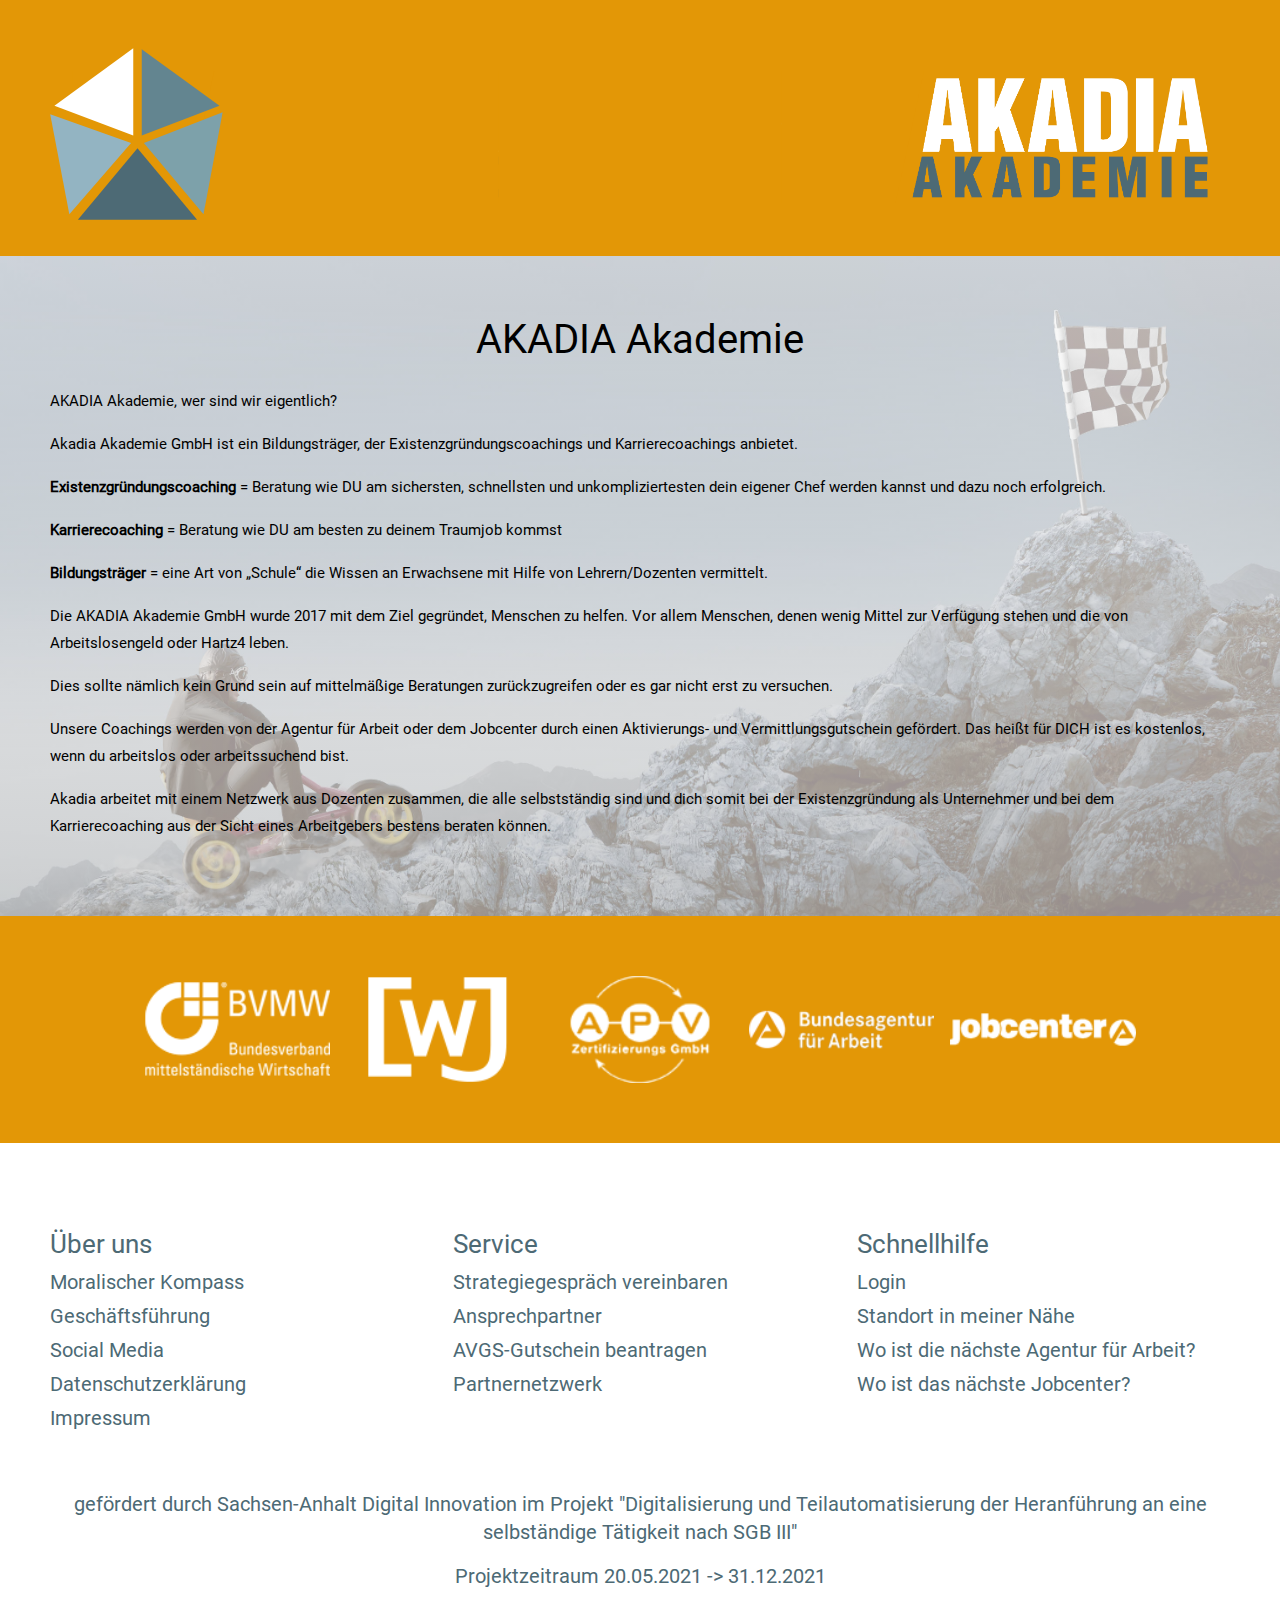
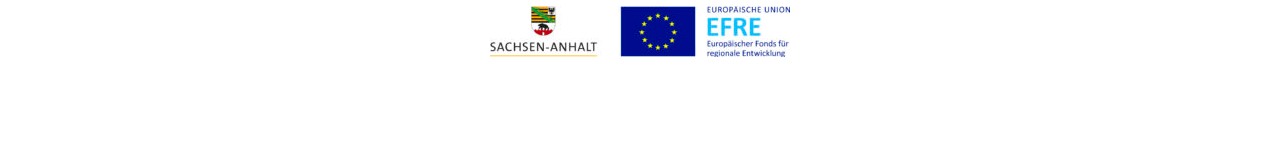
<file: akadia.html>
<!DOCTYPE html>
<html lang="en">
<head>
  <!-- Theme Made By www.w3schools.com -->
  <title>AKADIA Akademie</title>
  <meta charset="utf-8">
  <meta name="viewport" content="width=device-width, initial-scale=1">
  <link rel="shortcut icon" type="image/x-icon" href="favicon.png">
  <!-- Bootstrap dependencies -->
  <link rel="stylesheet" href="https://cdn.jsdelivr.net/npm/bootstrap@4.3.1/dist/css/bootstrap.min.css"
        integrity="sha384-ggOyR0iXCbMQv3Xipma34MD+dH/1fQ784/j6cY/iJTQUOhcWr7x9JvoRxT2MZw1T" crossorigin="anonymous">
  <!-- General styles -->
  <link rel="stylesheet" href="styles.css">
  <!-- Page specific styles -->
  <style>
    .carousel-item {
      height: 70vh;
    }
    .akadia-bg {
      background: linear-gradient(rgba(255, 255, 255, 0.7), rgba(200, 200, 200, 0.7)), url("img/AkadiaAnsZielBG_c.jpeg") no-repeat right top;
      height: 100%;
      -webkit-background-size: cover;
      -moz-background-size: cover;
      -o-background-size: cover;
      background-size: cover;
      color: black;
    }
  </style>
</head>
<body id="myPage" data-spy="scroll" data-target=".navbar" data-offset="60">

<!-- Header Bar -->
<div class="jumbotron orange text-center p-0 m-0">
  <object data="logo.svg" width="100%" class="header-object"></object>
</div>

<div class="container-fluid content akadia-bg">
  <div class="row">
    <div class="col mb-3 text-center">
      <h1 class="align-self-center">AKADIA Akademie</h1>
    </div>
  </div>

  <!--div class="row text-center p-1 m-0">
    <div class="col mb-3 text-center">
      <img src="img/Akadia.jpg" class="d-block mx-auto" width="50%" alt="Akadia Akademie">
    </div>
  </div-->

  <div class="row">
    <div class="col-12">
      <p>AKADIA Akademie, wer sind wir eigentlich?</p>
      <p>Akadia Akademie GmbH ist ein Bildungsträger, der Existenzgründungscoachings und Karrierecoachings anbietet.</p>
      <p><b>Existenzgründungscoaching</b> = Beratung wie DU am sichersten, schnellsten und unkompliziertesten dein
        eigener Chef
        werden kannst und dazu noch erfolgreich.</p>
      <p><b>Karrierecoaching</b> = Beratung wie DU am besten zu deinem Traumjob kommst</p>

      <p><b>Bildungsträger</b> = eine Art von „Schule“ die Wissen an Erwachsene mit Hilfe von Lehrern/Dozenten
        vermittelt.
      <p>Die AKADIA Akademie GmbH wurde 2017 mit dem Ziel gegründet, Menschen zu helfen. Vor allem Menschen, denen wenig
        Mittel zur Verfügung stehen und die von Arbeitslosengeld oder Hartz4 leben.</p>
      <p>Dies sollte nämlich kein Grund sein auf mittelmäßige Beratungen zurückzugreifen oder es gar nicht erst zu
        versuchen.</p>
      <p>Unsere Coachings werden von der Agentur für Arbeit oder dem Jobcenter durch einen Aktivierungs- und
        Vermittlungsgutschein gefördert. Das heißt für DICH ist es kostenlos, wenn du arbeitslos oder arbeitssuchend
        bist.</p>
      <p>Akadia arbeitet mit einem Netzwerk aus Dozenten zusammen, die alle selbstständig sind und dich somit bei der
        Existenzgründung als Unternehmer und bei dem Karrierecoaching aus der Sicht eines Arbeitgebers bestens beraten
        können.</p>
    </div>
  </div>
</div>
<!-- Inhalt: Infoseite -->


<!-- Container Sponsoren -->
<div id="services" class="container-fluid orange content text-center">
  <div class="row justify-content-center">
    <div class="col col-md-2 col-md-offset-1 px-2 pt-2 pt-md-0">
      <a href="https://www.bvmw.de/" target="_blank">
        <img src="bvmw-weiss.png" alt="BVMW" class="sponsor">
      </a>
    </div>
    <div class="col col-md-2 px-2 pt-2 pt-md-0">
      <a href="https://www.wjd.de/" target="_blank">
        <img src="wj-weiss.png" alt="WJ" class="sponsor">
      </a>
    </div>
    <div class="col col-md-2 px-2 pt-2 pt-md-0">
      <a href="http://apv-zert.de/" target="_blank">
        <img src="apv-weiss.png" alt="APV" class="sponsor">
      </a>
    </div>
    <div class="col col-md-2 px-2 pt-2 pt-md-0">
      <a href="https://www.arbeitsagentur.de/" target="_blank">
        <img src="afa-weiss.png" alt="Bundesagentur für Arbeit" class="sponsor">
      </a>
    </div>
    <div class="col col-md-2 px-2 pt-2 pt-md-0">
      <a href="https://www.jobcenter-ge.de/" target="_blank">
        <img src="jobcenter-weiss.png" alt="Jobcenter" class="sponsor">
      </a>
    </div>
  </div>
</div>


<footer class="container-fluid content text-left">
  <div class="row justify-content-center">
    <div class="col-offset-2 col-8 col-md-offset-0 col-md-4 pt-3 pt-md-0">
      <h4>Über uns</h4>
      <ul>
        <li>Moralischer Kompass</li>
        <li>Geschäftsführung</li>
        <li>Social Media</li>
        <li>Datenschutzerklärung</li>
        <li>Impressum</li>
      </ul>
    </div>
    <div class="col-offset-2 col-8 col-md-offset-0 col-md-4 pt-3 pt-md-0">
      <h4>Service</h4>
      <ul>
        <li>Strategiegespräch vereinbaren</li>
        <li>Ansprechpartner</li>
        <li>AVGS-Gutschein beantragen</li>
        <li>Partnernetzwerk</li>
      </ul>
    </div>
    <div class="col-offset-2 col-8 col-md-offset-0 col-md-4 pt-3 pt-md-0">
      <h4>Schnellhilfe</h4>
      <ul>
        <li>Login</li>
        <li>Standort in meiner Nähe</li>
        <li>Wo ist die nächste Agentur für Arbeit?</li>
        <li>Wo ist das nächste Jobcenter?</li>
      </ul>
    </div>
  </div>
  <div class="gefoerdert pt-3">
    <p>gefördert durch Sachsen-Anhalt Digital Innovation im Projekt
      "Digitalisierung und Teilautomatisierung der Heranführung an eine selbständige Tätigkeit nach SGB III"</p>
    <p>Projektzeitraum 20.05.2021 -> 31.12.2021</p>
    <p>
      <img src="foerder.jpg">
    </p>
  </div>
</footer>


<!-- Bootstrap scripts. See https://getbootstrap.com/docs/4.3/getting-started/introduction/#starter-template -->
<script src="https://code.jquery.com/jquery-3.3.1.min.js" crossorigin="anonymous"></script>
<script src="https://cdn.jsdelivr.net/npm/popper.js@1.14.7/dist/umd/popper.min.js"
        integrity="sha384-UO2eT0CpHqdSJQ6hJty5KVphtPhzWj9WO1clHTMGa3JDZwrnQq4sF86dIHNDz0W1"
        crossorigin="anonymous"></script>
<script src="https://cdn.jsdelivr.net/npm/bootstrap@4.3.1/dist/js/bootstrap.min.js"
        integrity="sha384-JjSmVgyd0p3pXB1rRibZUAYoIIy6OrQ6VrjIEaFf/nJGzIxFDsf4x0xIM+B07jRM"
        crossorigin="anonymous"></script>
</body>
</html>
</file>
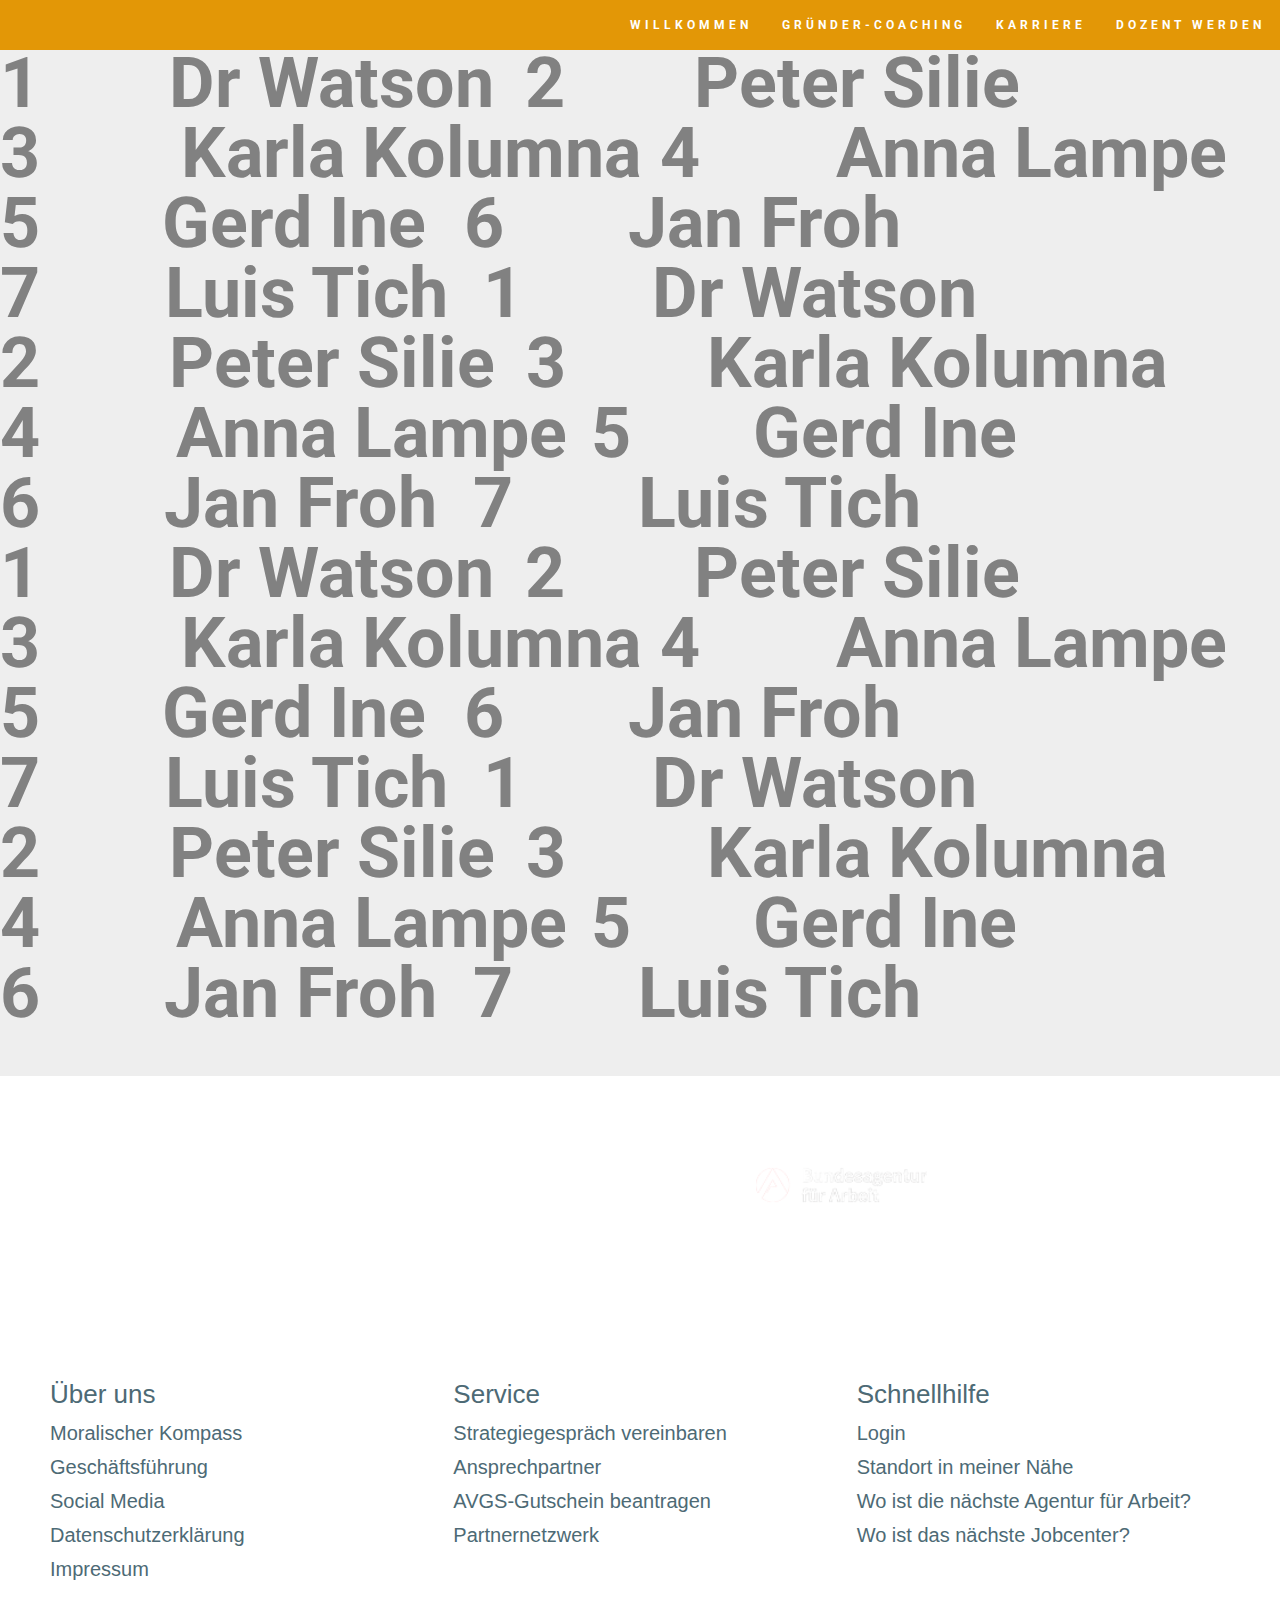
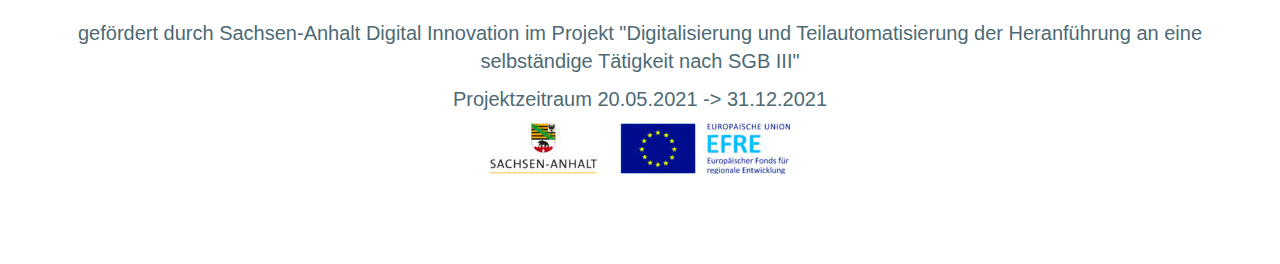
<file: coaching.html>
<!DOCTYPE html>
<html lang="en">
<head>
  <!-- Theme Made By www.w3schools.com -->
  <title>AKADIA Akademie</title>
  <meta charset="utf-8">
  <meta name="viewport" content="width=device-width, initial-scale=1">
  <link rel="stylesheet" href="https://maxcdn.bootstrapcdn.com/bootstrap/3.4.1/css/bootstrap.min.css">
  <link href="https://fonts.googleapis.com/css?family=Roboto" rel="stylesheet" type="text/css">
  <script src="https://ajax.googleapis.com/ajax/libs/jquery/3.6.0/jquery.min.js"></script>
  <script src="https://maxcdn.bootstrapcdn.com/bootstrap/3.4.1/js/bootstrap.min.js"></script>
  <link rel="stylesheet" href="styles.css">
  <link rel="stylesheet" href="slotmachine.css">
  <style>

    /* Typography */

    body {
      font-family: Helvetica, Arial, sans serif;
      line-height: 1;
    }

    .recipe_if {
      font-weight: bold;
      font-size: 70px;
    }

    a {
      font-weight: bold;
      text-decoration: none;
      color: #33CCFF;
    }
    .num {
      width: 200px;
    }
    .word {
      width: 80%;
    }
  </style>
  <script>
    // IFTTT Slottt Machine by Jen Hamon
    // jen@ifttt.com
    // github.com/jhamon
    // Adapted from https://codepen.io/paulstone/pen/RRrQQB
    var wordlist = [
      ['Dr Watson', 1],
      ['Peter Silie', 2],
      ['Karla Kolumna', 3],
      ['Anna Lampe', 4],
      ['Gerd Ine', 5],
      ['Jan Froh', 6],
      ['Luis Tich', 7],
    ]

    function buildSlotItem(text) {
      let num = $('<div>').addClass('num').text(text[1]);
      let word = $('<div>').addClass('word').text(text[0]);
      return $('<div>').addClass('slottt-machine-recipe__item').addClass('item_wrapper').append(num, word);
    }

    function buildSlotContents($container, wordlist) {
      $items = wordlist.map(buildSlotItem);
      console.log($items);
      $container.append($items);
    }

    function popPushNItems($container, n) {
      $children = $container.find('.slottt-machine-recipe__item');
      $children.slice(0, n).insertAfter($children.last());

      if (n === $children.length) {
        popPushNItems($container, 1);
      }
    }

    // After the slide animation is complete, we want to pop some items off
    // the front of the container and push them onto the end. This is
    // so the animation can slide upward infinitely without adding
    // inifinte div elements inside the container.
    function rotateContents($container, n) {
      setTimeout(function () {
        popPushNItems($container, n);
        $container.css({top: 0});
      }, 5000);
    }

    function randomSlotttIndex(max) {
      var randIndex = (Math.random() * max | 0);
      return (randIndex > wordlist.length - 2) ? randIndex : randomSlotttIndex(max);
    }

    function animate() {
      var wordIndex = randomSlotttIndex(wordlist.length);
      $wordbox.animate({top: -wordIndex * 150}, 500, 'swing', function () {
        rotateContents($wordbox, wordIndex);
      });
    }

    $(function () {
      $wordbox = $('#wordbox .slottt-machine-recipe__items_container');
      buildSlotContents($wordbox, wordlist);
      buildSlotContents($wordbox, wordlist);
      buildSlotContents($wordbox, wordlist);
      buildSlotContents($wordbox, wordlist);

      setInterval(animate, 3000);
    });
  </script>

</head>
<body id="myPage" data-spy="scroll" data-target=".navbar" data-offset="60">

<nav class="navbar navbar-default navbar-fixed-top">
  <div class="container-fluid">
    <div class="navbar-header">
      <button type="button" class="navbar-toggle" data-toggle="collapse" data-target="#myNavbar">
        <span class="icon-bar"></span>
        <span class="icon-bar"></span>
        <span class="icon-bar"></span>
      </button>
      <!--a class="navbar-brand" href="#myPage"><img src="akadia-logo.png"></a-->
    </div>
    <div class="collapse navbar-collapse" id="myNavbar">
      <ul class="nav navbar-nav navbar-right">
        <li><a href="index.html">WILLKOMMEN</a></li>
        <li><a href="coaching.html">GRÜNDER-COACHING</a></li>
        <li><a href="karriere.html">KARRIERE</a></li>
        <li><a href="dozentwerden.html">DOZENT WERDEN</a></li>
      </ul>
    </div>
  </div>
</nav>

<div class="jumbotron">
  <div class="slottt-machine-recipe">
    <div class="slottt-machine-recipe__mask" id="wordbox">
      <div class="slottt-machine-recipe__items_container recipe_if">
      </div>
    </div>
  </div>
</div>

<!-- Container Sponsoren -->
<div id="services" class="container-fluid content text-center">
  <div class="row justify-content-center">
    <div class="col col-sm-2 col-sm-offset-1">
      <a href="https://www.bvmw.de/" target="_blank">
        <img src="bvmw-weiss.png" alt="BVMW" class="sponsor">
      </a>
    </div>
    <div class="col col-sm-2">
      <a href="https://www.wjd.de/" target="_blank">
        <img src="wj-weiss.png" alt="WJ" class="sponsor">
      </a>
    </div>
    <div class="col col-sm-2">
      <a href="http://apv-zert.de/" target="_blank">
        <img src="apv-weiss.png" alt="APV" class="sponsor">
      </a>
    </div>
    <div class="col col-sm-2">
      <a href="https://www.arbeitsagentur.de/" target="_blank">
        <img src="afa-weiss.png" alt="Bundesagentur für Arbeit" class="sponsor">
      </a>
    </div>
    <div class="col col-sm-2">
      <a href="https://www.jobcenter-ge.de/" target="_blank">
        <img src="jobcenter-weiss.png" alt="Jobcenter" class="sponsor">
      </a>
    </div>
  </div>
</div>


<footer class="container-fluid content text-left">
  <div class="row justify-content-center">
    <nav>
      <div class="col col-sm-4 pt-3 pt-sm-0">
        <h4>Über uns</h4>
        <ul>
          <li>Moralischer Kompass</li>
          <li>Geschäftsführung</li>
          <li>Social Media</li>
          <li>Datenschutzerklärung</li>
          <li>Impressum</li>
        </ul>
      </div>
      <div class="col col-sm-4 pt-3 pt-sm-0">
        <h4>Service</h4>
        <ul>
          <li>Strategiegespräch vereinbaren</li>
          <li>Ansprechpartner</li>
          <li>AVGS-Gutschein beantragen</li>
          <li>Partnernetzwerk</li>
        </ul>
      </div>
      <div class="col col-sm-4 pt-3 mt-pm-0">
        <h4>Schnellhilfe</h4>
        <ul>
          <li>Login</li>
          <li>Standort in meiner Nähe</li>
          <li>Wo ist die nächste Agentur für Arbeit?</li>
          <li>Wo ist das nächste Jobcenter?</li>
        </ul>
      </div>
    </nav>
  </div>
  <div class="gefoerdert">
    <p>gefördert durch Sachsen-Anhalt Digital Innovation im Projekt
      "Digitalisierung und Teilautomatisierung der Heranführung an eine selbständige Tätigkeit nach SGB III"</p>
    <p>Projektzeitraum 20.05.2021 -> 31.12.2021</p>
    <p>
      <img src="foerder.jpg">
    </p>
  </div>
</footer>

<script>

</script>

</body>
</html>
</file>
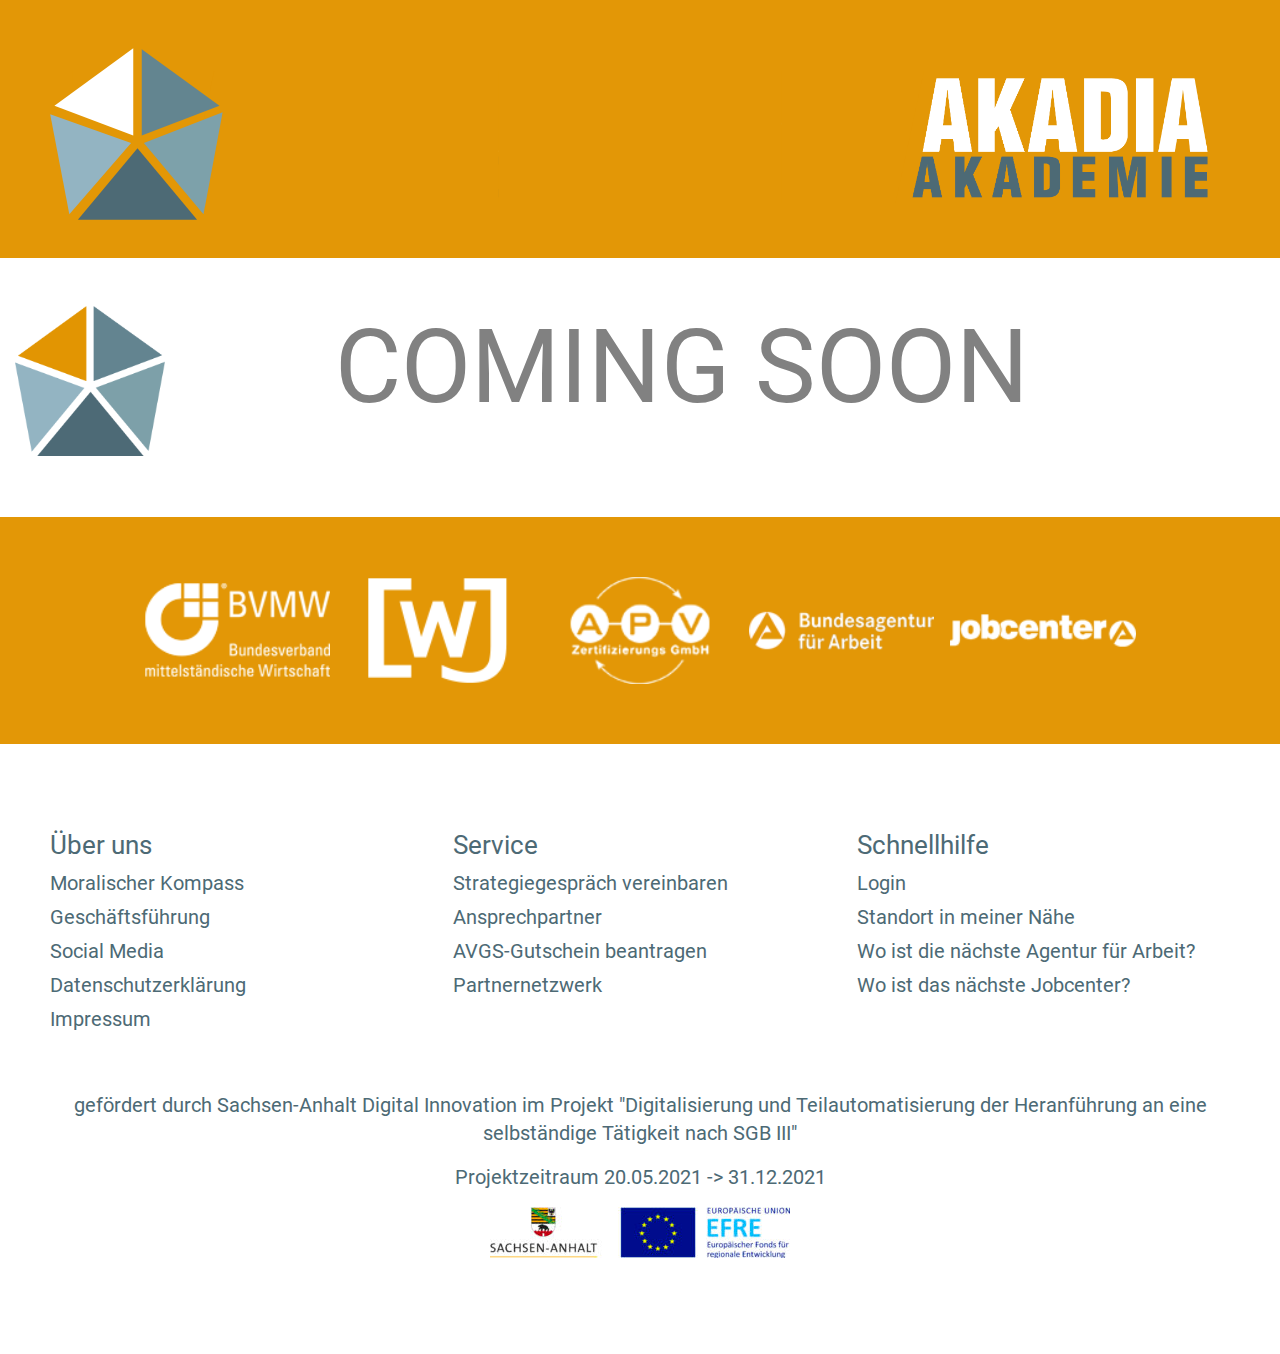
<file: dozenten.html>
<!DOCTYPE html>
<html lang="en">
<head>
  <!-- Theme Made By www.w3schools.com -->
  <title>AKADIA Akademie</title>
  <meta charset="utf-8">
  <meta name="viewport" content="width=device-width, initial-scale=1">
  <link rel="shortcut icon" type="image/x-icon" href="favicon.png">
  <!-- Bootstrap dependencies -->
  <link rel="stylesheet" href="https://cdn.jsdelivr.net/npm/bootstrap@4.3.1/dist/css/bootstrap.min.css"
        integrity="sha384-ggOyR0iXCbMQv3Xipma34MD+dH/1fQ784/j6cY/iJTQUOhcWr7x9JvoRxT2MZw1T" crossorigin="anonymous">
  <!-- JQuery for the spinner -->
  <script src="https://code.jquery.com/jquery-3.3.1.min.js" crossorigin="anonymous"></script>
  <script src="https://cdn.jsdelivr.net/npm/popper.js@1.14.7/dist/umd/popper.min.js"
          integrity="sha384-UO2eT0CpHqdSJQ6hJty5KVphtPhzWj9WO1clHTMGa3JDZwrnQq4sF86dIHNDz0W1"
          crossorigin="anonymous"></script>
  <script src="https://cdn.jsdelivr.net/npm/bootstrap@4.3.1/dist/js/bootstrap.min.js"
          integrity="sha384-JjSmVgyd0p3pXB1rRibZUAYoIIy6OrQ6VrjIEaFf/nJGzIxFDsf4x0xIM+B07jRM"
          crossorigin="anonymous"></script>
  <!-- General styles -->
  <link rel="stylesheet" href="styles.css">
  <!-- Page specific styles -->
  <link rel="stylesheet" href="slotmachine.css">
  <style>
    /* Typography */
    body {
      font: 400 70px Roboto, sans-serif;
      line-height: 1;
    }
    h1 {
      display: inline-block;
      vertical-align: middle;
      text-align: center;
    }
    .plain-text {
      font-size: 20px;
      font-weight: normal;
      line-height: 1;
    }
    a {
      font-weight: bold;
      text-decoration: none;
      color: #33CCFF;
    }
  </style>
  <script>
    // IFTTT Slottt Machine by Jen Hamon
    // jen@ifttt.com
    // github.com/jhamon
    // Adapted from https://codepen.io/paulstone/pen/RRrQQB
    var wordlist = [
      ['Ada Lovelace',
        'Augusta Ada King-Noel, Countess of Lovelace, allgemein als Ada Lovelace bekannt (geborene Hon. Augusta Ada Byron; * 10. Dezember 1815 in London; † 27. November 1852 ebenda), war eine britische Mathematikerin und Gesellschaftsdame, die Tochter des Dichters Lord Byron...',
        'Sie arbeitete mit Charles Babbage an der von ihm entwickelten Analytical Engine. Die Analytical Engine wurde zwar niemals fertiggestellt, aber Ada Lovelace erkannte das große Potential dahinter über die Verwendung als Maschine zur Berechnung mathematischer Tafeln hinaus, die ihr Erfinder Charles Babbage zunächst im Auge hatte.'],
      ['David Hilbert', 'David Hilbert (* 23. Januar 1862 in Königsberg; † 14. Februar 1943 in Göttingen) war ein deutscher Mathematiker und Hochschullehrer. Er gilt als einer der bedeutendsten Mathematiker der Neuzeit....', ''],
      ['Karla Kolumna', 'Lorem 3 ipsum dolor sit amet, consetetur sadipscing elitr, sed diam nonumy eirmod tempor invidunt ut labore et dolore magna aliquyam erat, sed diam voluptua. At vero eos et accusam et justo duo dolores et ea rebum. Stet clita kasd gubergren, no sea takimata sanctus est Lorem ipsum dolor sit amet...', ''],
      ['Anna Lampe', 'Lorem 4 ipsum dolor sit amet, consetetur sadipscing elitr, sed diam nonumy eirmod tempor invidunt ut labore et dolore magna aliquyam erat, sed diam voluptua. At vero eos et accusam et justo duo dolores et ea rebum. Stet clita kasd gubergren, no sea takimata sanctus est Lorem ipsum dolor sit amet...', ''],
      ['Gerd Ine', 'Lorem 5 ipsum dolor sit amet, consetetur sadipscing elitr, sed diam nonumy eirmod tempor invidunt ut labore et dolore magna aliquyam erat, sed diam voluptua. At vero eos et accusam et justo duo dolores et ea rebum. Stet clita kasd gubergren, no sea takimata sanctus est Lorem ipsum dolor sit amet...', ''],
      ['Jan Froh', 'Lorem 6 ipsum dolor sit amet, consetetur sadipscing elitr, sed diam nonumy eirmod tempor invidunt ut labore et dolore magna aliquyam erat, sed diam voluptua. At vero eos et accusam et justo duo dolores et ea rebum. Stet clita kasd gubergren, no sea takimata sanctus est Lorem ipsum dolor sit amet...', ''],
      ['Luis Tich', 'Lorem 7 ipsum dolor sit amet, consetetur sadipscing elitr, sed diam nonumy eirmod tempor invidunt ut labore et dolore magna aliquyam erat, sed diam voluptua. At vero eos et accusam et justo duo dolores et ea rebum. Stet clita kasd gubergren, no sea takimata sanctus est Lorem ipsum dolor sit amet...', ''],
    ]

    function buildSlotItem(text) {
      var el = $('<div class="slotm_item"></div>');
      var id=Math.random().toString(36).replace(/[^a-z]+/g, '')
      /*el.html(`
        <h1>` + text[0] + `</h1><br>
        <div class="plain-text">` + text[1] + `</div>
        <div id="`+id+`" class="plain-text d-none">` + text[2] + `</div>
        <div class="text-center">
          <button class="mt-3 btn btn-light" onclick="show('#`+id+`')">Mehr Infos...</button>
        </div>
      `);*/
      el.html(`<h1 style="font-size: 8vw">COMING SOON</h1>`)
      //console.log(el);
      return el;
    }

    function show(ids) {
      //console.log(ids);
      // TODO
      $(ids).show();
    }

    function buildIconItem(_text) {
      var el = $('<div class="slotm_item"></div>');
      el.html(`
        <img src="img/logo.png" height="150px" style="object-fit: contain;">
      `);
      return el;
    }

    function buildSlotContents($container1, $container2, wordlist) {
      $items = wordlist.map(buildSlotItem);
      $container1.append($items);
      $icons = [1, 2, 3].map(buildIconItem);
      $container2.append($icons);
    }

    function popPushNItems($container, n) {
      $children = $container.find('.slottt-machine-recipe__item');
      $children.slice(0, n).insertAfter($children.last());
      if (n === $children.length) {
        popPushNItems($container, 1);
      }
    }

    // After the slide animation is complete, we want to pop some items off
    // the front of the container and push them onto the end. This is
    // so the animation can slide upward infinitely without adding
    // inifinte div elements inside the container.
    function rotateContents($container, n) {
      setTimeout(function () {
        popPushNItems($container, n);
        $container.css({top: 0});
      }, 5000);
    }

    function randomSlotttIndex(max) {
      var randIndex = (Math.random() * max | 0);
      return (randIndex > wordlist.length - 2) ? randIndex : randomSlotttIndex(max);
    }

    function animate() {
      var wordIndex = randomSlotttIndex(wordlist.length);
      $wordbox.animate({top: -wordIndex * 200}, 500, 'swing', function () {
        rotateContents($wordbox, wordIndex);
      });

      $iconbox.animate({bottom: -5 * 200}, 500, 'swing', function () {
        setTimeout(function () {
          $iconbox.css({bottom: 0});
        }, 5000);
      });
    }

    $(function () {
      $wordbox = $('#wordbox .slotm_items_container');
      $iconbox = $('#iconbox .slotm_items_container');
      buildSlotContents($wordbox, $iconbox, wordlist);
      buildSlotContents($wordbox, $iconbox, wordlist);
      buildSlotContents($wordbox, $iconbox, wordlist);
      buildSlotContents($wordbox, $iconbox, wordlist);

      setInterval(() => animate(), 3000);
    });
  </script>

</head>
<body id="myPage" data-spy="scroll" data-target=".navbar" data-offset="60">

<!-- Header Bar -->
<div class="jumbotron orange text-center p-0 m-0">
  <object data="logo.svg" width="100%" class="header-object"></object>
</div>

<!-- Inhalt: Slot Machine -->
<div class="container-fluid pt-5">
  <div class="row">
    <div class="col-12 col-sm-4 col-md-3 slotm">
      <div class="slotm_mask" id="iconbox">
        <div class="slotm_items_container recipe_if">
        </div>
      </div>
    </div>

    <div class="col-12 col-sm-8 col-md-9 slotm">
      <div class="slotm_mask" id="wordbox">
        <div class="slotm_items_container recipe_if">
        </div>
      </div>
    </div>
  </div>
</div>

<!-- Inhalt: Kontaktformular -->


<!-- Container Sponsoren -->
<div id="services" class="container-fluid orange content text-center">
  <div class="row justify-content-center">
    <div class="col col-md-2 col-md-offset-1 px-2 pt-2 pt-md-0">
      <a href="https://www.bvmw.de/" target="_blank">
        <img src="bvmw-weiss.png" alt="BVMW" class="sponsor">
      </a>
    </div>
    <div class="col col-md-2 px-2 pt-2 pt-md-0">
      <a href="https://www.wjd.de/" target="_blank">
        <img src="wj-weiss.png" alt="WJ" class="sponsor">
      </a>
    </div>
    <div class="col col-md-2 px-2 pt-2 pt-md-0">
      <a href="http://apv-zert.de/" target="_blank">
        <img src="apv-weiss.png" alt="APV" class="sponsor">
      </a>
    </div>
    <div class="col col-md-2 px-2 pt-2 pt-md-0">
      <a href="https://www.arbeitsagentur.de/" target="_blank">
        <img src="afa-weiss.png" alt="Bundesagentur für Arbeit" class="sponsor">
      </a>
    </div>
    <div class="col col-md-2 px-2 pt-2 pt-md-0">
      <a href="https://www.jobcenter-ge.de/" target="_blank">
        <img src="jobcenter-weiss.png" alt="Jobcenter" class="sponsor">
      </a>
    </div>
  </div>
</div>


<footer class="container-fluid content text-left">
  <div class="row justify-content-center">
    <div class="col-offset-2 col-8 col-md-offset-0 col-md-4 pt-3 pt-md-0">
      <h4>Über uns</h4>
      <ul>
        <li>Moralischer Kompass</li>
        <li>Geschäftsführung</li>
        <li>Social Media</li>
        <li>Datenschutzerklärung</li>
        <li>Impressum</li>
      </ul>
    </div>
    <div class="col-offset-2 col-8 col-md-offset-0 col-md-4 pt-3 pt-md-0">
      <h4>Service</h4>
      <ul>
        <li>Strategiegespräch vereinbaren</li>
        <li>Ansprechpartner</li>
        <li>AVGS-Gutschein beantragen</li>
        <li>Partnernetzwerk</li>
      </ul>
    </div>
    <div class="col-offset-2 col-8 col-md-offset-0 col-md-4 pt-3 pt-md-0">
      <h4>Schnellhilfe</h4>
      <ul>
        <li>Login</li>
        <li>Standort in meiner Nähe</li>
        <li>Wo ist die nächste Agentur für Arbeit?</li>
        <li>Wo ist das nächste Jobcenter?</li>
      </ul>
    </div>
  </div>
  <div class="gefoerdert pt-3">
    <p>gefördert durch Sachsen-Anhalt Digital Innovation im Projekt
      "Digitalisierung und Teilautomatisierung der Heranführung an eine selbständige Tätigkeit nach SGB III"</p>
    <p>Projektzeitraum 20.05.2021 -> 31.12.2021</p>
    <p>
      <img src="foerder.jpg">
    </p>
  </div>
</footer>

<!-- Bootstrap scripts. See https://getbootstrap.com/docs/4.3/getting-started/introduction/#starter-template -->
<script src="https://cdn.jsdelivr.net/npm/popper.js@1.14.7/dist/umd/popper.min.js"
        integrity="sha384-UO2eT0CpHqdSJQ6hJty5KVphtPhzWj9WO1clHTMGa3JDZwrnQq4sF86dIHNDz0W1"
        crossorigin="anonymous"></script>
<script src="https://cdn.jsdelivr.net/npm/bootstrap@4.3.1/dist/js/bootstrap.min.js"
        integrity="sha384-JjSmVgyd0p3pXB1rRibZUAYoIIy6OrQ6VrjIEaFf/nJGzIxFDsf4x0xIM+B07jRM"
        crossorigin="anonymous"></script>
</body>
</html>
</file>
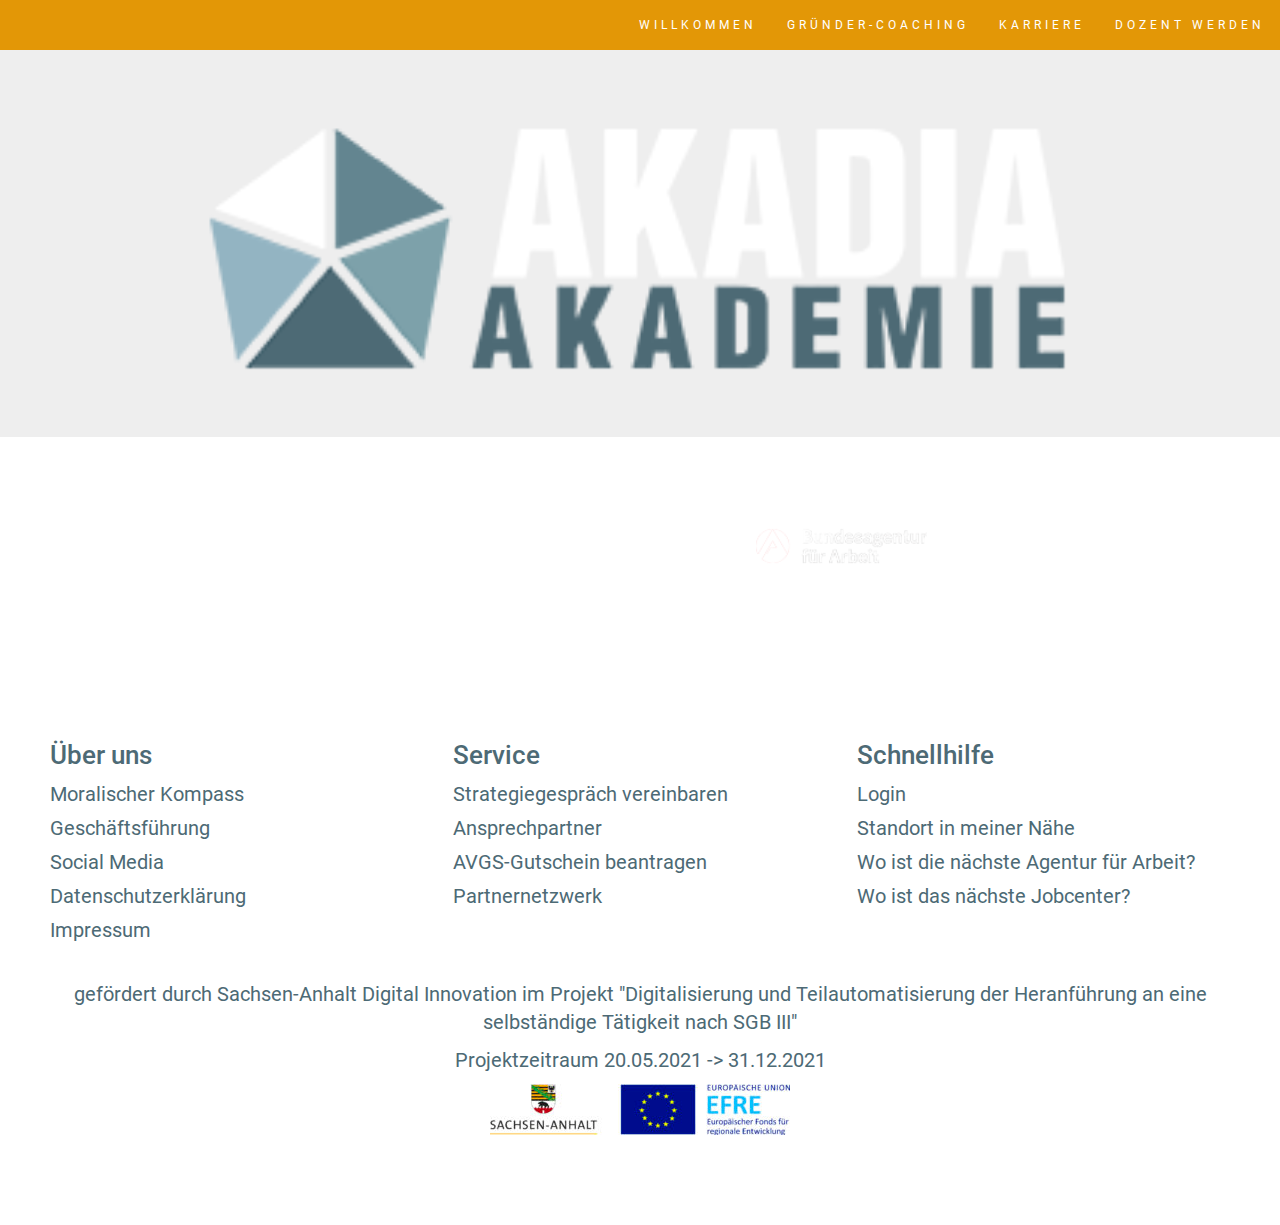
<file: dozentwerden.html>
<!DOCTYPE html>
<html lang="en">
<head>
  <!-- Theme Made By www.w3schools.com -->
  <title>AKADIA Akademie</title>
  <meta charset="utf-8">
  <meta name="viewport" content="width=device-width, initial-scale=1">
  <link rel="stylesheet" href="https://maxcdn.bootstrapcdn.com/bootstrap/3.4.1/css/bootstrap.min.css">
  <link href="https://fonts.googleapis.com/css?family=Roboto" rel="stylesheet" type="text/css">
  <script src="https://ajax.googleapis.com/ajax/libs/jquery/3.6.0/jquery.min.js"></script>
  <script src="https://maxcdn.bootstrapcdn.com/bootstrap/3.4.1/js/bootstrap.min.js"></script>
  <link rel="stylesheet" href="styles.css">
  <style>

  </style>
</head>
<body id="myPage" data-spy="scroll" data-target=".navbar" data-offset="60">

<nav class="navbar navbar-default navbar-fixed-top">
  <div class="container-fluid">
    <div class="navbar-header">
      <button type="button" class="navbar-toggle" data-toggle="collapse" data-target="#myNavbar">
        <span class="icon-bar"></span>
        <span class="icon-bar"></span>
        <span class="icon-bar"></span>
      </button>
      <!--a class="navbar-brand" href="#myPage"><img src="akadia-logo.png"></a-->
    </div>
    <div class="collapse navbar-collapse" id="myNavbar">
      <ul class="nav navbar-nav navbar-right">
        <li><a href="index.html">WILLKOMMEN</a></li>
        <li><a href="coaching.html">GRÜNDER-COACHING</a></li>
        <li><a href="karriere.html">KARRIERE</a></li>
        <li><a href="dozentwerden.html">DOZENT WERDEN</a></li>
      </ul>
    </div>
  </div>
</nav>

<div class="jumbotron text-center">
  <img src="akadia-logo.png" class="big-logo">
</div>

<!-- Container Sponsoren -->
<div id="services" class="container-fluid content text-center">
  <div class="row justify-content-center">
    <div class="col col-sm-2 col-sm-offset-1">
      <a href="https://www.bvmw.de/" target="_blank">
        <img src="bvmw-weiss.png" alt="BVMW" class="sponsor">
      </a>
    </div>
    <div class="col col-sm-2">
      <a href="https://www.wjd.de/" target="_blank">
        <img src="wj-weiss.png" alt="WJ" class="sponsor">
      </a>
    </div>
    <div class="col col-sm-2">
      <a href="http://apv-zert.de/" target="_blank">
        <img src="apv-weiss.png" alt="APV" class="sponsor">
      </a>
    </div>
    <div class="col col-sm-2">
      <a href="https://www.arbeitsagentur.de/" target="_blank">
        <img src="afa-weiss.png" alt="Bundesagentur für Arbeit" class="sponsor">
      </a>
    </div>
    <div class="col col-sm-2">
      <a href="https://www.jobcenter-ge.de/" target="_blank">
        <img src="jobcenter-weiss.png" alt="Jobcenter" class="sponsor">
      </a>
    </div>
  </div>
</div>


<footer class="container-fluid content text-left">
  <div class="row justify-content-center">
    <nav>
      <div class="col col-sm-4 pt-3 pt-sm-0">
        <h4>Über uns</h4>
        <ul>
          <li>Moralischer Kompass</li>
          <li>Geschäftsführung</li>
          <li>Social Media</li>
          <li>Datenschutzerklärung</li>
          <li>Impressum</li>
        </ul>
      </div>
      <div class="col col-sm-4 pt-3 pt-sm-0">
        <h4>Service</h4>
        <ul>
          <li>Strategiegespräch vereinbaren</li>
          <li>Ansprechpartner</li>
          <li>AVGS-Gutschein beantragen</li>
          <li>Partnernetzwerk</li>
        </ul>
      </div>
      <div class="col col-sm-4 pt-3 mt-pm-0">
        <h4>Schnellhilfe</h4>
        <ul>
          <li>Login</li>
          <li>Standort in meiner Nähe</li>
          <li>Wo ist die nächste Agentur für Arbeit?</li>
          <li>Wo ist das nächste Jobcenter?</li>
        </ul>
      </div>
    </nav>
  </div>
  <div class="gefoerdert">
    <p>gefördert durch Sachsen-Anhalt Digital Innovation im Projekt
    "Digitalisierung und Teilautomatisierung der Heranführung an eine selbständige Tätigkeit nach SGB III"</p>
    <p>Projektzeitraum 20.05.2021 -> 31.12.2021</p>
    <p>
      <img src="foerder.jpg">
    </p>
  </div>
</footer>

<script>

</script>

</body>
</html>
</file>
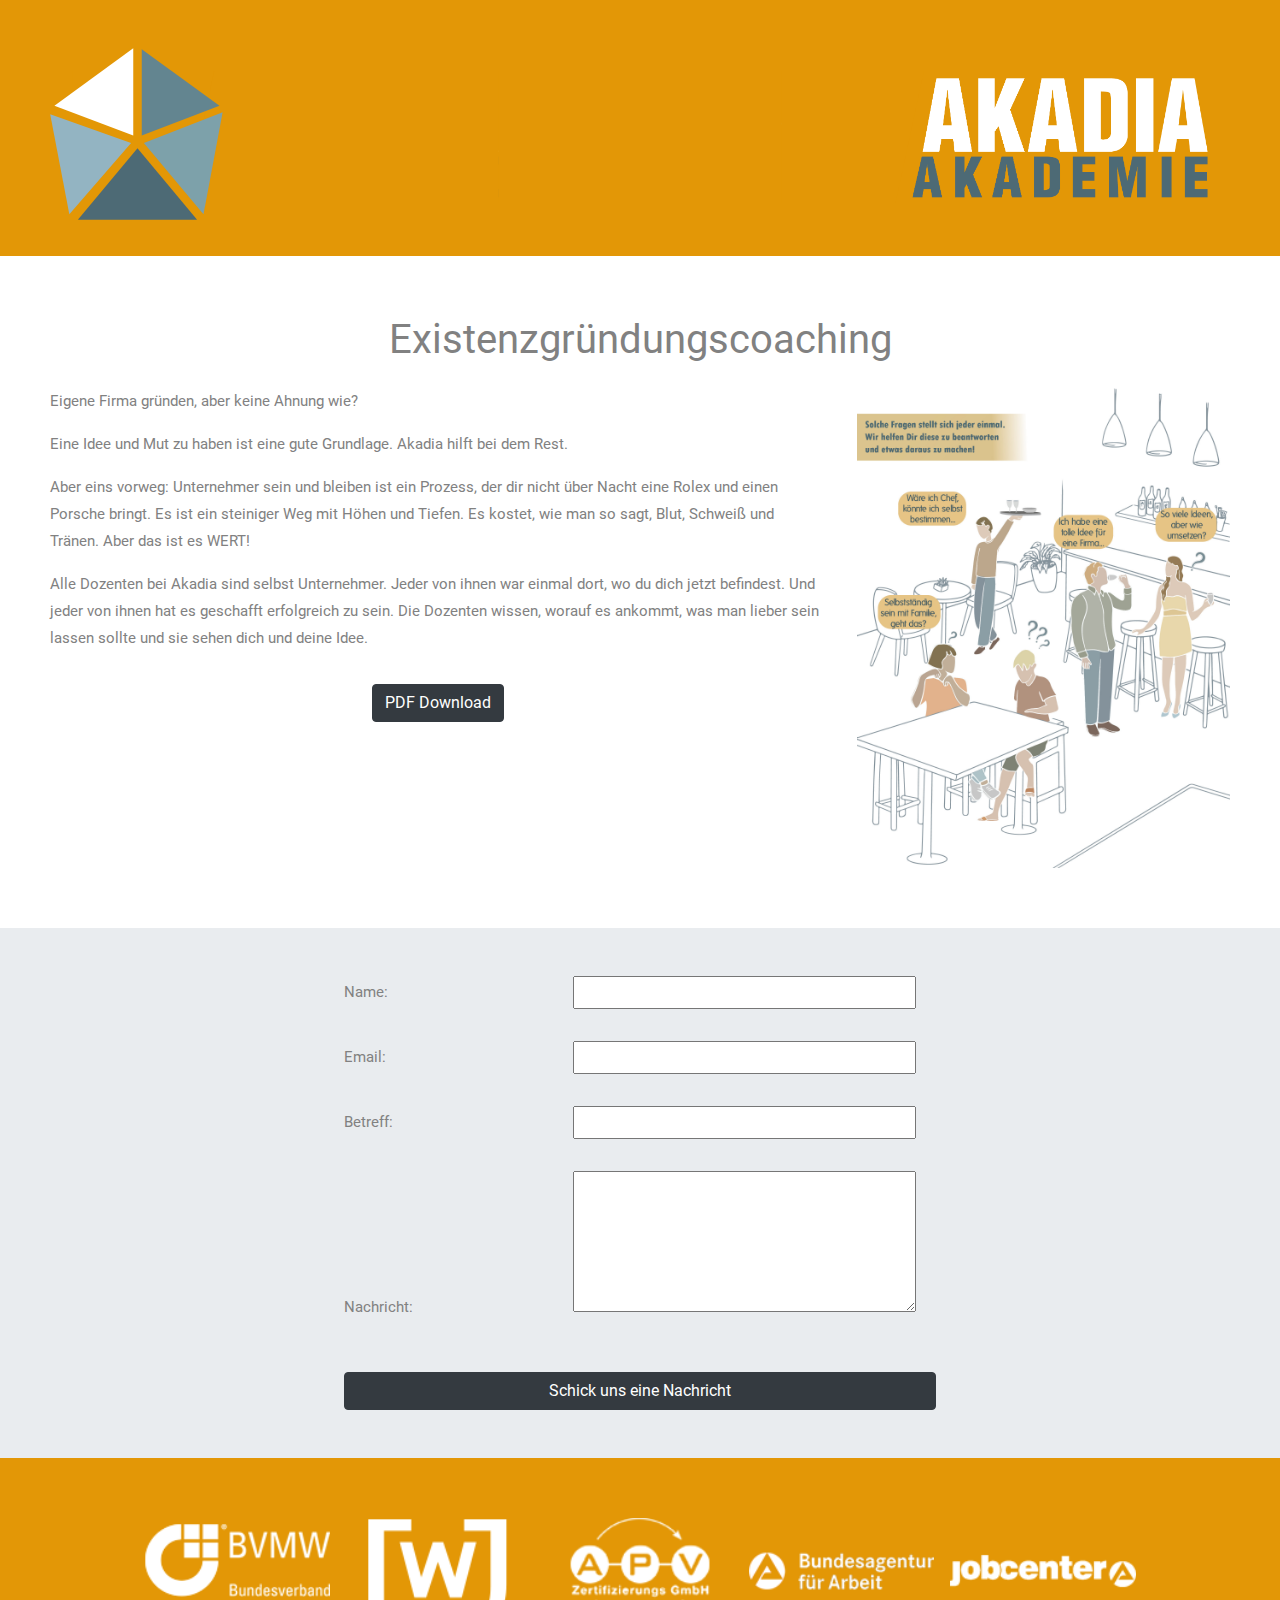
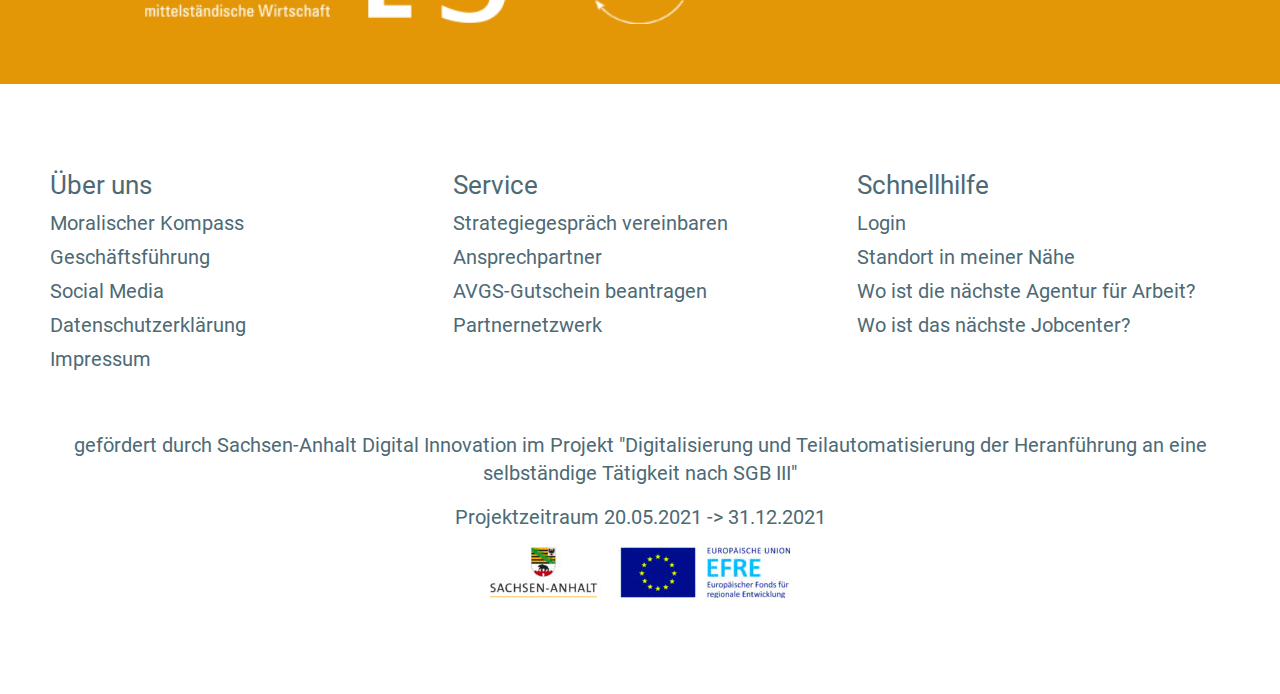
<file: existenz.html>
<!DOCTYPE html>
<html lang="en">
<head>
  <!-- Theme Made By www.w3schools.com -->
  <title>AKADIA Akademie</title>
  <meta charset="utf-8">
  <meta name="viewport" content="width=device-width, initial-scale=1">
  <link rel="shortcut icon" type="image/x-icon" href="favicon.png">
  <!-- Bootstrap dependencies -->
  <link rel="stylesheet" href="https://cdn.jsdelivr.net/npm/bootstrap@4.3.1/dist/css/bootstrap.min.css"
        integrity="sha384-ggOyR0iXCbMQv3Xipma34MD+dH/1fQ784/j6cY/iJTQUOhcWr7x9JvoRxT2MZw1T" crossorigin="anonymous">
  <!-- General styles -->
  <link rel="stylesheet" href="styles.css">
  <!-- Page specific styles -->
  <style>
    label {
      width: 38%;
    }

    input {
      width: 58%;
    }
  </style>
</head>
<body id="myPage" data-spy="scroll" data-target=".navbar" data-offset="60">

<!-- Header Bar -->
<div class="jumbotron orange text-center p-0 m-0">
  <object data="logo.svg" width="100%" class="header-object"></object>
</div>

<div class="container-fluid content">
  <div class="row">
    <div class="col mb-3 text-center">
      <h1 class="align-self-center">Existenzgründungscoaching</h1>
    </div>
  </div>
  <div class="row">
    <div class="col-12 col-md-6 col-lg-8">
      <p>Eigene Firma gründen, aber keine Ahnung wie?</p>
      <p>Eine Idee und Mut zu haben ist eine gute Grundlage. Akadia hilft bei dem Rest.</p>
      <p>Aber eins vorweg: Unternehmer sein und bleiben ist ein Prozess, der dir nicht über Nacht eine Rolex und einen
        Porsche bringt. Es ist ein steiniger Weg mit Höhen und Tiefen. Es kostet, wie man so sagt, Blut, Schweiß und
        Tränen. Aber das ist es WERT!</p>
      <p>Alle Dozenten bei Akadia sind selbst Unternehmer. Jeder von ihnen war einmal dort, wo du dich jetzt befindest.
        Und jeder von ihnen hat es geschafft erfolgreich zu sein. Die Dozenten wissen, worauf es ankommt, was man lieber
        sein lassen sollte und sie sehen dich und deine Idee.</p>

      <div class="text-center mb-3">
        <a href="Flyer.pdf" download="Flyer.pdf">
          <button class="mt-3 btn btn-dark">PDF Download</button>
        </a>
      </div>
    </div>
    <div class="col-12 col-md-6 col-lg-4">
      <img src="img/ExistenzFlyer.jpg" class="d-block mx-auto" width="100%" alt="Existenzgründung">
    </div>
  </div>
</div>

<div class="jumbotron d-flex justify-content-center p-5 m-0">
  <div class="text-left" style="width: 50%">
    <form action="https://akadia-akademie.de/wp-json/contact-form-7/v1/contact-forms/1377/feedback"
          method="post" target="dummyframe">
      <label for="fname">Name:</label>
      <input type="text" id="fname" name="ihr-name"><br><br>
      <label for="email">Email:</label>
      <input type="text" id="email" name="ihre-email"><br><br>
      <label for="title">Betreff:</label>
      <input type="text" id="title" name="ihr-betreff"><br><br>
      <label for="message">Nachricht:</label>
      <textarea type="text" id="message" name="ihre-nachricht" cols="50" rows="5" style="width: 58%"></textarea><br>
      <input type="hidden" style="display: none;" name="honeypot-618" value="">
      <input type="hidden" style="display: none;" name="zustimmung-datenschutz" value="1">
      <input type="hidden" style="display: none;" name="_wpcf7" value="1377"><br>
      <input class="mt-3 btn btn-dark w-100" type="submit" value="Schick uns eine Nachricht">
    </form>
  </div>
</div>
<iframe name="dummyframe" id="dummyframe" style="display: none;"></iframe>

<!-- Inhalt: Download Button -> Flyer -->
<!-- Inhalt: Kontaktformular -->


<!-- Container Sponsoren -->
<div id="services" class="container-fluid orange content text-center">
  <div class="row justify-content-center">
    <div class="col col-md-2 col-md-offset-1 px-2 pt-2 pt-md-0">
      <a href="https://www.bvmw.de/" target="_blank">
        <img src="bvmw-weiss.png" alt="BVMW" class="sponsor">
      </a>
    </div>
    <div class="col col-md-2 px-2 pt-2 pt-md-0">
      <a href="https://www.wjd.de/" target="_blank">
        <img src="wj-weiss.png" alt="WJ" class="sponsor">
      </a>
    </div>
    <div class="col col-md-2 px-2 pt-2 pt-md-0">
      <a href="http://apv-zert.de/" target="_blank">
        <img src="apv-weiss.png" alt="APV" class="sponsor">
      </a>
    </div>
    <div class="col col-md-2 px-2 pt-2 pt-md-0">
      <a href="https://www.arbeitsagentur.de/" target="_blank">
        <img src="afa-weiss.png" alt="Bundesagentur für Arbeit" class="sponsor">
      </a>
    </div>
    <div class="col col-md-2 px-2 pt-2 pt-md-0">
      <a href="https://www.jobcenter-ge.de/" target="_blank">
        <img src="jobcenter-weiss.png" alt="Jobcenter" class="sponsor">
      </a>
    </div>
  </div>
</div>


<footer class="container-fluid content text-left">
  <div class="row justify-content-center">
    <div class="col-offset-2 col-8 col-md-offset-0 col-md-4 pt-3 pt-md-0">
      <h4>Über uns</h4>
      <ul>
        <li>Moralischer Kompass</li>
        <li>Geschäftsführung</li>
        <li>Social Media</li>
        <li>Datenschutzerklärung</li>
        <li>Impressum</li>
      </ul>
    </div>
    <div class="col-offset-2 col-8 col-md-offset-0 col-md-4 pt-3 pt-md-0">
      <h4>Service</h4>
      <ul>
        <li>Strategiegespräch vereinbaren</li>
        <li>Ansprechpartner</li>
        <li>AVGS-Gutschein beantragen</li>
        <li>Partnernetzwerk</li>
      </ul>
    </div>
    <div class="col-offset-2 col-8 col-md-offset-0 col-md-4 pt-3 pt-md-0">
      <h4>Schnellhilfe</h4>
      <ul>
        <li>Login</li>
        <li>Standort in meiner Nähe</li>
        <li>Wo ist die nächste Agentur für Arbeit?</li>
        <li>Wo ist das nächste Jobcenter?</li>
      </ul>
    </div>
  </div>
  <div class="gefoerdert pt-3">
    <p>gefördert durch Sachsen-Anhalt Digital Innovation im Projekt
      "Digitalisierung und Teilautomatisierung der Heranführung an eine selbständige Tätigkeit nach SGB III"</p>
    <p>Projektzeitraum 20.05.2021 -> 31.12.2021</p>
    <p>
      <img src="foerder.jpg">
    </p>
  </div>
</footer>


<!-- Bootstrap scripts. See https://getbootstrap.com/docs/4.3/getting-started/introduction/#starter-template -->
<script src="https://code.jquery.com/jquery-3.3.1.min.js" crossorigin="anonymous"></script>
<script src="https://cdn.jsdelivr.net/npm/popper.js@1.14.7/dist/umd/popper.min.js"
        integrity="sha384-UO2eT0CpHqdSJQ6hJty5KVphtPhzWj9WO1clHTMGa3JDZwrnQq4sF86dIHNDz0W1"
        crossorigin="anonymous"></script>
<script src="https://cdn.jsdelivr.net/npm/bootstrap@4.3.1/dist/js/bootstrap.min.js"
        integrity="sha384-JjSmVgyd0p3pXB1rRibZUAYoIIy6OrQ6VrjIEaFf/nJGzIxFDsf4x0xIM+B07jRM"
        crossorigin="anonymous"></script>
</body>
</html>
</file>
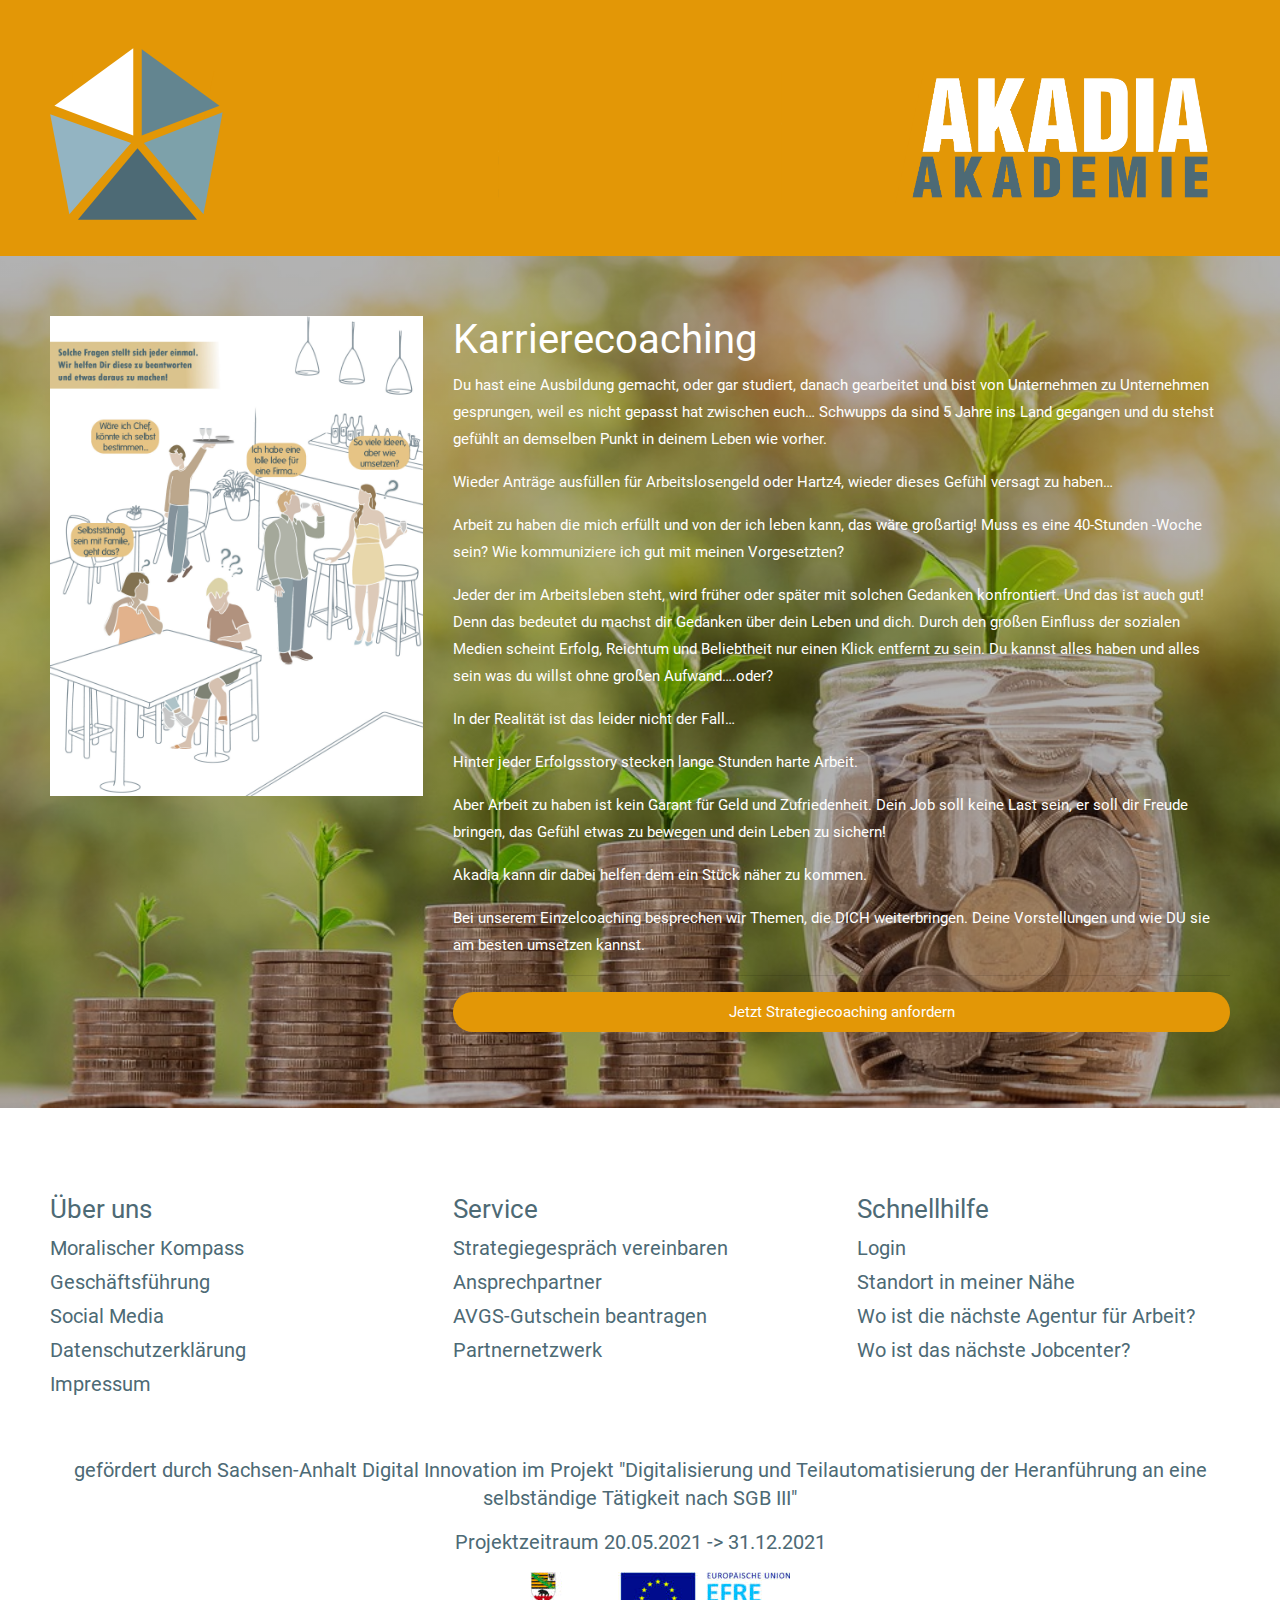
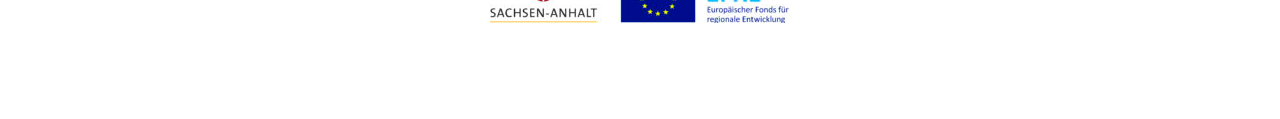
<file: karriere.html>
<!DOCTYPE html>
<html lang="en">
<head>
  <title>AKADIA Akademie – Karriere</title>
  <meta charset="utf-8">
  <meta name="viewport" content="width=device-width, initial-scale=1">
  <link rel="shortcut icon" type="image/x-icon" href="favicon.png">
  <!-- Bootstrap dependencies -->
  <link rel="stylesheet" href="https://cdn.jsdelivr.net/npm/bootstrap@4.3.1/dist/css/bootstrap.min.css" integrity="sha384-ggOyR0iXCbMQv3Xipma34MD+dH/1fQ784/j6cY/iJTQUOhcWr7x9JvoRxT2MZw1T" crossorigin="anonymous">
  <!-- General styles -->
  <link rel="stylesheet" href="styles.css">
  <!-- Page specific styles -->
  <style>
    #neuigkeiten {
      background: linear-gradient(rgba(0, 0, 0, 0.3), rgba(0, 0, 0, 0.3)), url("money.jpg") no-repeat center top;
      height: 100%;
      -webkit-background-size: cover;
      -moz-background-size: cover;
      -o-background-size: cover;
      background-size: cover;
      color: white;
    }
  </style>
</head>
<body id="myPage" data-spy="scroll" data-target=".navbar" data-offset="60">

<!-- Header Bar -->
<div class="jumbotron orange text-center p-0 m-0">
  <object data="logo.svg" width="100%" class="header-object"></object>
</div>


<!-- Container  -->
<div id="neuigkeiten" class="container-fluid content">
  <div class="row">
    <div class="d-none d-md-block col-md-6 col-lg-4">
      <img src="img/ExistenzFlyer.jpg" class="d-block mx-auto" width="100%" alt="Existenzgründung">
    </div>
    <div class="col-12 col-md-6 col-lg-8 mb-3">
      <h1>Karrierecoaching</h1>

      <p>Du hast eine Ausbildung gemacht, oder gar studiert, danach gearbeitet und bist von Unternehmen zu Unternehmen gesprungen, weil es nicht gepasst hat zwischen euch… Schwupps da sind 5 Jahre ins Land gegangen und du stehst gefühlt an demselben Punkt in deinem Leben wie vorher.</p>
      <p>Wieder Anträge ausfüllen für Arbeitslosengeld oder Hartz4, wieder dieses Gefühl versagt zu haben…</p>
      <p>Arbeit zu haben die mich erfüllt und von der ich leben kann, das wäre großartig! Muss es eine 40-Stunden -Woche sein? Wie kommuniziere ich gut mit meinen Vorgesetzten?</p>
      <p>Jeder der im Arbeitsleben steht, wird früher oder später mit solchen Gedanken konfrontiert. Und das ist auch gut! Denn das bedeutet du machst dir Gedanken über dein Leben und dich. Durch den großen Einfluss der sozialen Medien scheint Erfolg, Reichtum und Beliebtheit nur einen Klick entfernt zu sein. Du kannst alles haben und alles sein was du willst ohne großen Aufwand….oder?</p>
      <p>In der Realität ist das leider nicht der Fall…</p>
      <p>Hinter jeder Erfolgsstory stecken lange Stunden harte Arbeit.</p>
      <p>Aber Arbeit zu haben ist kein Garant für Geld und Zufriedenheit. Dein Job soll keine Last sein, er soll dir Freude bringen, das Gefühl etwas zu bewegen und dein Leben zu sichern!</p>
      <p>Akadia kann dir dabei helfen dem ein Stück näher zu kommen.</p>
      <p>Bei unserem Einzelcoaching besprechen wir Themen, die DICH weiterbringen. Deine Vorstellungen und wie DU sie am besten umsetzen kannst.</p>
      <hr>
      <a href="https://akadia-akademie.de/strategiegespraech-vereinbaren/">
        <div class="button">Jetzt Strategiecoaching anfordern</div>
      </a>
    </div>
    <div class="d-block d-md-none col-12">
      <img src="img/ExistenzFlyer.jpg" class="d-block mx-auto" width="100%" alt="Existenzgründung">
    </div>
  </div>
</div>

<!-- Inhalt: Download Button -> Flyer -->
<!-- Inhalt: Kontaktformular -->


<footer class="container-fluid content text-left">
  <div class="row justify-content-center">
    <div class="col-offset-2 col-8 col-md-offset-0 col-md-4 pt-3 pt-md-0">
      <h4>Über uns</h4>
      <ul>
        <li>Moralischer Kompass</li>
        <li>Geschäftsführung</li>
        <li>Social Media</li>
        <li>Datenschutzerklärung</li>
        <li>Impressum</li>
      </ul>
    </div>
    <div class="col-offset-2 col-8 col-md-offset-0 col-md-4 pt-3 pt-md-0">
      <h4>Service</h4>
      <ul>
        <li>Strategiegespräch vereinbaren</li>
        <li>Ansprechpartner</li>
        <li>AVGS-Gutschein beantragen</li>
        <li>Partnernetzwerk</li>
      </ul>
    </div>
    <div class="col-offset-2 col-8 col-md-offset-0 col-md-4 pt-3 pt-md-0">
      <h4>Schnellhilfe</h4>
      <ul>
        <li>Login</li>
        <li>Standort in meiner Nähe</li>
        <li>Wo ist die nächste Agentur für Arbeit?</li>
        <li>Wo ist das nächste Jobcenter?</li>
      </ul>
    </div>
  </div>
  <div class="gefoerdert pt-3">
    <p>gefördert durch Sachsen-Anhalt Digital Innovation im Projekt
      "Digitalisierung und Teilautomatisierung der Heranführung an eine selbständige Tätigkeit nach SGB III"</p>
    <p>Projektzeitraum 20.05.2021 -> 31.12.2021</p>
    <p>
      <img src="foerder.jpg">
    </p>
  </div>
</footer>

<!-- Bootstrap scripts. See https://getbootstrap.com/docs/4.3/getting-started/introduction/#starter-template -->
<script src="https://code.jquery.com/jquery-3.3.1.min.js" crossorigin="anonymous"></script>
<script src="https://cdn.jsdelivr.net/npm/popper.js@1.14.7/dist/umd/popper.min.js" integrity="sha384-UO2eT0CpHqdSJQ6hJty5KVphtPhzWj9WO1clHTMGa3JDZwrnQq4sF86dIHNDz0W1" crossorigin="anonymous"></script>
<script src="https://cdn.jsdelivr.net/npm/bootstrap@4.3.1/dist/js/bootstrap.min.js" integrity="sha384-JjSmVgyd0p3pXB1rRibZUAYoIIy6OrQ6VrjIEaFf/nJGzIxFDsf4x0xIM+B07jRM" crossorigin="anonymous"></script>
</body>
</html>
</file>
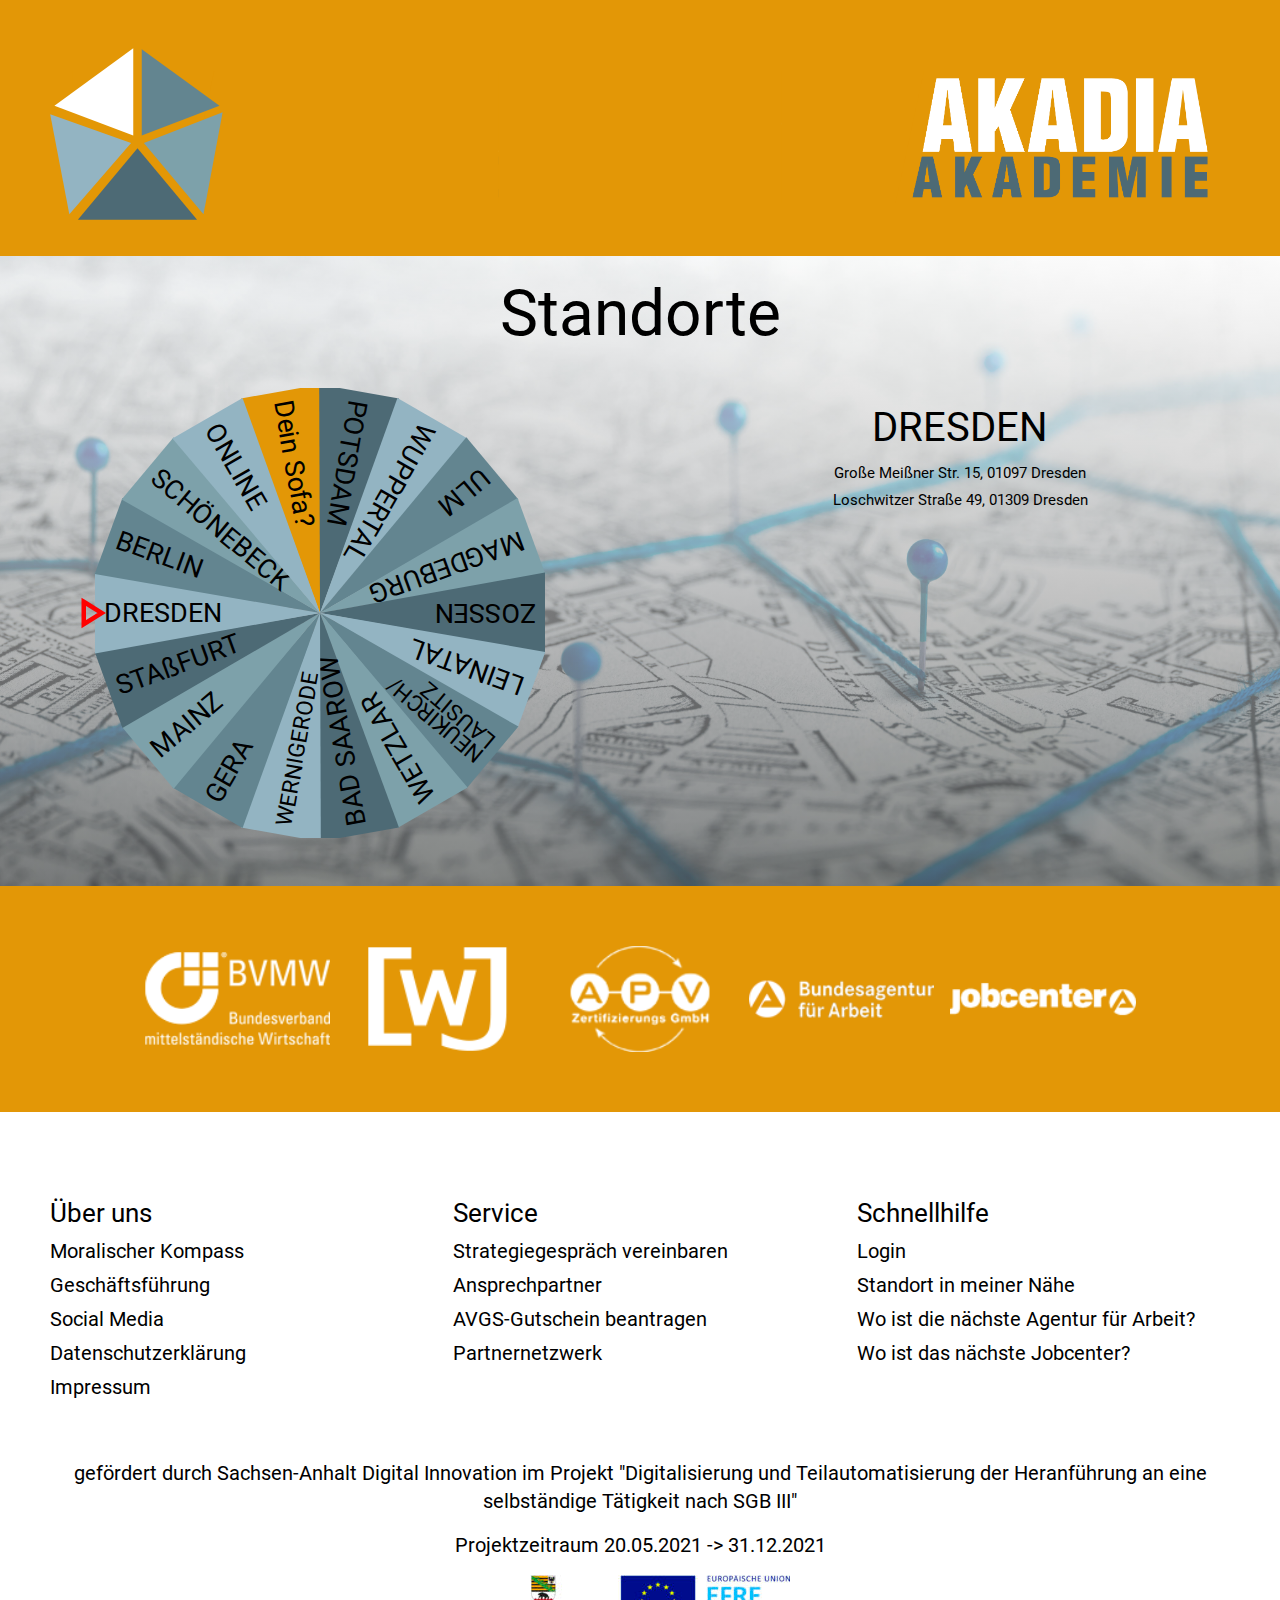
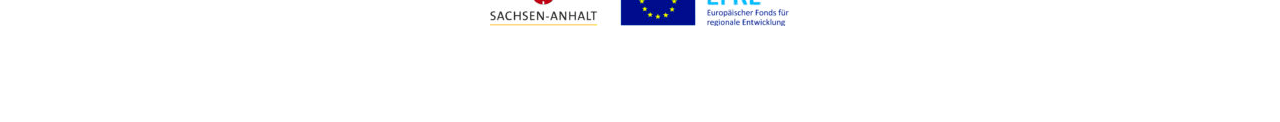
<file: standorte.html>
<!DOCTYPE html>
<html lang="en">
<head>
  <!-- Theme Made By www.w3schools.com -->
  <title>AKADIA Akademie</title>
  <meta charset="utf-8">
  <meta name="viewport" content="width=device-width, initial-scale=1">
  <link rel="shortcut icon" type="image/x-icon" href="favicon.png">
  <!-- Bootstrap dependencies -->
  <link rel="stylesheet" href="https://cdn.jsdelivr.net/npm/bootstrap@4.3.1/dist/css/bootstrap.min.css"
        integrity="sha384-ggOyR0iXCbMQv3Xipma34MD+dH/1fQ784/j6cY/iJTQUOhcWr7x9JvoRxT2MZw1T" crossorigin="anonymous">
  <!-- JQuery for the interaction -->
  <!-- TODO check if plain js is sufficient -->
  <script src="https://code.jquery.com/jquery-3.3.1.min.js" crossorigin="anonymous"></script>
  <script src="https://cdn.jsdelivr.net/npm/popper.js@1.14.7/dist/umd/popper.min.js"
          integrity="sha384-UO2eT0CpHqdSJQ6hJty5KVphtPhzWj9WO1clHTMGa3JDZwrnQq4sF86dIHNDz0W1"
          crossorigin="anonymous"></script>
  <script src="https://cdn.jsdelivr.net/npm/bootstrap@4.3.1/dist/js/bootstrap.min.js"
          integrity="sha384-JjSmVgyd0p3pXB1rRibZUAYoIIy6OrQ6VrjIEaFf/nJGzIxFDsf4x0xIM+B07jRM"
          crossorigin="anonymous"></script>
  <!-- General styles -->
  <link rel="stylesheet" href="styles.css">
  <!-- Page specific styles -->
  <style>
    text {
      font-size: 12px;
    }

    div {
      color: black;
    }

    .selectedPiece {
      transform: scale(1.2);
    }

    .standorte-bg {
      background: linear-gradient(rgba(255, 255, 255, 0.7), rgba(100, 100, 100, 0.7)), url("img/StandorteBG_c.jpeg") no-repeat center top;
      height: 100%;
      -webkit-background-size: cover;
      -moz-background-size: cover;
      -o-background-size: cover;
      background-size: cover;
    }

    .spin {
      /*display: inline-block;*/
      transform: rotate(0deg);
      transition: ease-in-out;
      /*animation: spin 60s infinite;*/
      -webkit-transition: all 1s ease-in-out;
      -moz-transition: all 1s ease-in-out;
      -o-transition: all 1s ease-in-out;
      transition: all 1s ease-in-out;
    }
  </style>
  <script>
    // <![CDATA[
    arc = 0;
    let timeoutId;
    window.addEventListener("DOMContentLoaded", () => {
      animate();
      // setInterval(() => animate(), 3000);
    });

    function animate(targetId) {
      if (timeoutId) clearTimeout(timeoutId);
      if (targetId) {
        arc = targetId * 20
            + Math.floor(arc / 360) * 360   // anzahl der bisherigen drehungen addieren
            + ((targetId * 20) < (arc % 360) ? 360 : 0);  // nicht rückwärts drehen
        // console.log(targetId, arc);
      } else {
        oldArc = arc;
        arc = arc + (Math.random() * 4 | 0) * 20 + 40;
        // console.log(oldArc, arc);
        if (oldArc % 360 > arc % 360) arc = Math.floor(arc / 360) * 360;
      }
      var s = document.getElementById("wheel");
      s.style.webkitTransform = 'rotate(' + arc + 'deg)';
      s.style.mozTransform = 'rotate(' + arc + 'deg)';
      s.style.msTransform = 'rotate(' + arc + 'deg)';
      s.style.oTransform = 'rotate(' + arc + 'deg)';
      s.style.transform = 'rotate(' + arc + 'deg)';

      timeoutId = setTimeout(animate, 2000);

      if (!targetId) {
        targetId = Math.floor(((arc - 20) % 360) / 20 + 1);
      }
      for (let i = 1; i < 18; i++) {
        //document.getElementById("text" + i).style.display = 'none';
        $('.infotext').hide();
      }
      $("#text" + targetId).show();
      // das ggf woanders:
      //document.getElementById("text"+(targetId == 1 ? 1 : 2)+"short").style.display = 'block';
      //document.getElementById("text"+(targetId == 1 ? 1 : 2)+"long").style.display = 'none';

      // lift and back
      // document.getElementsByClassName('piece').foreach(classe entfernen)
      // document.getElementById("piece"+targetId).classList.add('selectedPiece');

    }

    function showInfo(id, long) {
      document.getElementById("text" + id + "short").style.display = long ? 'none' : 'block';
      document.getElementById("text" + id + "long").style.display = long ? 'block' : 'none';
      if (timeoutId) clearTimeout(timeoutId);
      timeoutId = setTimeout(animate, 5000);
    }

    // ]]>
  </script>

</head>
<body id="myPage" data-spy="scroll" data-target=".navbar" data-offset="60">

<!-- Header Bar -->
<div class="jumbotron orange text-center p-0 m-0">
  <object data="logo.svg" width="100%" class="header-object"></object>
</div>


<!-- Inhalt: Glücksrad mit Standorten -->

<div class="container-fluid">
  <div class="row standorte-bg pb-5">
    <div class="text-center col-12 pb-3" style="font-size:4rem">Standorte</div>
    <svg id="spinwheel"
         style="max-height: 50vh"
         class="col-12 col-sm-12 col-md-8 col-lg-6"
         xmlns="http://www.w3.org/2000/svg"
         width="50%" height="50%"
         viewBox="0 0 220 200">
      <g transform="translate(110 100)">
        <g id="wheel" class="spin">
          <g id="piece18" class="piece" transform="rotate(  0)">
            <polygon onclick="top.animate(18)" points="0,0 -100,-18 -100,18" style="fill:#e39706;"/>
            <text onclick="top.animate(18)" class="so" x="-96" y="4">Dein Sofa?</text>
          </g>
          <g id="piece17" class="piece" transform="rotate( 20)">
            <polygon onclick="top.animate(17)" points="0,0 -100,-18 -100,18" style="fill:#4d6a75;"/>
            <text onclick="top.animate(17)" class="so" x="-96" y="4">POTSDAM</text>
          </g>
          <g id="piece16" class="piece" transform="rotate( 40)">
            <polygon onclick="top.animate(16)" points="0,0 -100,-18 -100,18" style="fill:#93b4c2;"/>
            <text onclick="top.animate(16)" class="so" x="-96" y="4">WUPPERTAL</text>
          </g>
          <g transform="rotate( 60)">
            <polygon onclick="top.animate(15)" points="0,0 -100,-18 -100,18" style="fill:#638590;"/>
            <text onclick="top.animate(15)" class="so" x="-96" y="4">ULM</text>
          </g>
          <g transform="rotate( 80)">
            <polygon onclick="top.animate(14)" points="0,0 -100,-18 -100,18" style="fill:#7da1aa;"/>
            <text onclick="top.animate(14)" class="so" x="-96" y="4">MAGDEBURG</text>
          </g>
          <g transform="rotate(100)">
            <polygon onclick="top.animate(13)" points="0,0 -100,-18 -100,18" style="fill:#4d6a75;"/>
            <text onclick="top.animate(13)" class="so" x="-96" y="4">ZOSSEN</text>
          </g>
          <g transform="rotate(120)">
            <polygon onclick="top.animate(12)" points="0,0 -100,-18 -100,18" style="fill:#93b4c2;"/>
            <text onclick="top.animate(12)" class="so" x="-96" y="4">LEINATAL</text>
          </g>
          <g transform="rotate(140)">
            <polygon onclick="top.animate(11)" points="0,0 -100,-18 -100,18" style="fill:#638590;"/>
            <text onclick="top.animate(11)" class="so" x="-96" y="0" style="font-size: 10px">NEUKIRCH/</text>
            <text onclick="top.animate(11)" class="so" x="-96" y="8" style="font-size: 10px">LAUSITZ</text>
          </g>
          <g transform="rotate(160)">
            <polygon onclick="top.animate(10)" points="0,0 -100,-18 -100,18" style="fill:#7da1aa;"/>
            <text onclick="top.animate(10)" class="so" x="-96" y="4">WETZLAR</text>
          </g>
          <g transform="rotate(180)">
            <polygon onclick="top.animate(9)" points="0,0 -100,-18 -100,18" style="fill:#4d6a75;"/>
            <text onclick="top.animate(9)" class="so" x="-96" y="4">BAD SAAROW</text>
          </g>
          <g transform="rotate(200)">
            <polygon onclick="top.animate(8)" points="0,0 -100,-18 -100,18" style="fill:#93b4c2;"/>
            <text onclick="top.animate(8)" class="so" x="-96" y="4" style="font-size: 10px">WERNIGERODE</text>
          </g>
          <g transform="rotate(220)">
            <polygon onclick="top.animate(7)" points="0,0 -100,-18 -100,18" style="fill:#638590;"/>
            <text onclick="top.animate(7)" class="so" x="-96" y="4">GERA</text>
          </g>
          <g transform="rotate(240)">
            <polygon onclick="top.animate(6)" points="0,0 -100,-18 -100,18" style="fill:#7da1aa;"/>
            <text onclick="top.animate(6)" class="so" x="-96" y="4">MAINZ</text>
          </g>
          <g transform="rotate(260)">
            <polygon onclick="top.animate(5)" points="0,0 -100,-18 -100,18" style="fill:#4d6a75;"/>
            <text onclick="top.animate(5)" class="so" x="-96" y="4">STAßFURT</text>
          </g>
          <g transform="rotate(280)">
            <polygon onclick="top.animate(4)" points="0,0 -100,-18 -100,18" style="fill:#93b4c2;"/>
            <text onclick="top.animate(4)" class="so" x="-96" y="4">DRESDEN</text>
          </g>
          <g transform="rotate(300)">
            <polygon onclick="top.animate(3)" points="0,0 -100,-18 -100,18" style="fill:#638590;"/>
            <text onclick="top.animate(3)" class="so" x="-96" y="4">BERLIN</text>
          </g>
          <g transform="rotate(320)">
            <polygon onclick="top.animate(2)" points="0,0 -100,-18 -100,18" style="fill:#7da1aa;"/>
            <text onclick="top.animate(2)" class="so" x="-96" y="4">SCHÖNEBECK</text>
          </g>
          <g transform="rotate(340)">
            <polygon onclick="top.animate(1)" points="0,0 -100,-18 -100,18" style="fill:#93b4c2;"/>
            <text onclick="top.animate(1)" class="so" x="-96" y="4">ONLINE</text>
          </g>
        </g>
      </g>
      <polygon points="5,95 13,100 5,105" style="stroke:red;stroke-width:2;fill:#0000"/>
    </svg>
    <div class="col-12 col-sm-12 col-md-4 col-lg-6 text-center">
      <div id="text1" class="infotext pt-3">
        <h1>Online</h1>
        <div id="text1short">Von deiner Couch aus</div>
        <!--div id="text1long" style="display: none;">
          Lorem ipsum dolor sit amet, consetetur sadipscing elitr, sed diam nonumy eirmod tempor invidunt ut labore et dolore magna aliquyam erat, sed diam voluptua. At vero eos et accusam et justo duo dolores et ea rebum. Stet clita kasd gubergren, no sea takimata sanctus est Lorem ipsum dolor sit amet...
        </div>
        <div class="text-center">
          <button class="mt-3 btn btn-dark" style="bg-color:white;" onclick="showInfo(1, true)">Mehr Infos...</button>
        </div-->
      </div>
      <div id="text2" class="infotext pt-3">
        <h1>SCHÖNEBECK</h1>
        <div id="text2short">Badepark 3, 39218 Schönebeck</div>
        <!--div id="text2long" style="display: none;">Lorem ipsum</div><div class="text-center"><button class="mt-3 btn btn-dark" style="bg-color:white;" onclick="showInfo(2, true)">Mehr Infos...</button></div-->
      </div>
      <div id="text3" class="infotext pt-3">
        <h1>BERLIN</h1>
        <div id="text3short">Kollwitzerstr. 76, 10435 Berlin</div>
      </div>
      <div id="text4" class="infotext pt-3">
        <h1>DRESDEN</h1>
        <div id="text4short">
          Große Meißner Str. 15, 01097 Dresden<br>
          Loschwitzer Straße 49, 01309 Dresden
        </div>
      </div>
      <div id="text5" class="infotext pt-3">
        <h1>STAßFURT</h1>
        <div id="text5short">Förderstedter Straße 6b, 39418 Staßfurt</div>
      </div>
      <div id="text6" class="infotext pt-3">
        <h1>MAINZ</h1>
        <div id="text6short">Schusterstraße 46-48, 55116 Mainz</div>
      </div>
      <div id="text7" class="infotext pt-3">
        <h1>GERA</h1>
        <div id="text7short">Clara-Zetkin-Straße 28, 07545 Gera</div>
      </div>
      <div id="text8" class="infotext pt-3">
        <h1>WERNIGERODE</h1>
        <div id="text8short">Im langen Schlage22A, 38855 Wernigerode</div>
      </div>
      <div id="text9" class="infotext pt-3">
        <h1>BAD SAAROW</h1>
        <div id="text9short">Ulmstr. 15, 154526 Bad Saarow</div>
      </div>
      <div id="text10" class="infotext pt-3">
        <h1>WETZLAR</h1>
        <div id="text10short">Schillerplatz13, 35578 Wetzlar</div>
      </div>
      <div id="text11" class="infotext pt-3">
        <h1><span>NEUKIRCH /</span> <span>LAUSITZ</span></h1>
        <div id="text11short">Wilthener Str. 55, 01904 Neukirch/Lausitz</div>
      </div>
      <div id="text12" class="infotext pt-3">
        <h1>LEINATAL</h1>
        <div id="text12short">Ortsstraße 29, 99894 Leinatal</div>
      </div>
      <div id="text13" class="infotext pt-3">
        <h1>ZOSSEN</h1>
        <div id="text13short">Herman-Balzer-Straße 5, 15806 Zossen</div>
      </div>
      <div id="text14" class="infotext pt-3">
        <h1>MAGDEBURG</h1>
        <div id="text14short">Gellertstraße 1, 39108 Magdeburg</div>
      </div>
      <div id="text15" class="infotext pt-3">
        <h1>ULM</h1>
        <div id="text15short">Magirus-Deutz-Straße 12, 89077 Ulm</div>
      </div>
      <div id="text16" class="infotext pt-3">
        <h1>WUPPERTAL</h1>
        <div id="text16short">Heinz-Fangmann-Straße 2, 42287 Wuppertal</div>
      </div>
      <div id="text17" class="infotext pt-3">
        <h1>POTSDAM</h1>
        <div id="text17short">Luzernstraße 4, 14469 Potzdam</div>
      </div>
      <div id="text18" class="infotext pt-3">
        <h1>Dein Sofa</h1>
        <div id="text18short">Von deiner Couch aus</div>
      </div>
    </div>
  </div>
</div>
<!-- Container Sponsoren -->
<div id="services" class="container-fluid orange content text-center">
  <div class="row justify-content-center">
    <div class="col col-md-2 col-md-offset-1 px-2 pt-2 pt-md-0">
      <a href="https://www.bvmw.de/" target="_blank">
        <img src="bvmw-weiss.png" alt="BVMW" class="sponsor">
      </a>
    </div>
    <div class="col col-md-2 px-2 pt-2 pt-md-0">
      <a href="https://www.wjd.de/" target="_blank">
        <img src="wj-weiss.png" alt="WJ" class="sponsor">
      </a>
    </div>
    <div class="col col-md-2 px-2 pt-2 pt-md-0">
      <a href="http://apv-zert.de/" target="_blank">
        <img src="apv-weiss.png" alt="APV" class="sponsor">
      </a>
    </div>
    <div class="col col-md-2 px-2 pt-2 pt-md-0">
      <a href="https://www.arbeitsagentur.de/" target="_blank">
        <img src="afa-weiss.png" alt="Bundesagentur für Arbeit" class="sponsor">
      </a>
    </div>
    <div class="col col-md-2 px-2 pt-2 pt-md-0">
      <a href="https://www.jobcenter-ge.de/" target="_blank">
        <img src="jobcenter-weiss.png" alt="Jobcenter" class="sponsor">
      </a>
    </div>
  </div>
</div>


<footer class="container-fluid content text-left">
  <div class="row justify-content-center">
    <div class="col-offset-2 col-8 col-md-offset-0 col-md-4 pt-3 pt-md-0">
      <h4>Über uns</h4>
      <ul>
        <li>Moralischer Kompass</li>
        <li>Geschäftsführung</li>
        <li>Social Media</li>
        <li>Datenschutzerklärung</li>
        <li>Impressum</li>
      </ul>
    </div>
    <div class="col-offset-2 col-8 col-md-offset-0 col-md-4 pt-3 pt-md-0">
      <h4>Service</h4>
      <ul>
        <li>Strategiegespräch vereinbaren</li>
        <li>Ansprechpartner</li>
        <li>AVGS-Gutschein beantragen</li>
        <li>Partnernetzwerk</li>
      </ul>
    </div>
    <div class="col-offset-2 col-8 col-md-offset-0 col-md-4 pt-3 pt-md-0">
      <h4>Schnellhilfe</h4>
      <ul>
        <li>Login</li>
        <li>Standort in meiner Nähe</li>
        <li>Wo ist die nächste Agentur für Arbeit?</li>
        <li>Wo ist das nächste Jobcenter?</li>
      </ul>
    </div>
  </div>
  <div class="gefoerdert pt-3">
    <p>gefördert durch Sachsen-Anhalt Digital Innovation im Projekt
      "Digitalisierung und Teilautomatisierung der Heranführung an eine selbständige Tätigkeit nach SGB III"</p>
    <p>Projektzeitraum 20.05.2021 -> 31.12.2021</p>
    <p>
      <img src="foerder.jpg">
    </p>
  </div>
</footer>


<!-- Bootstrap scripts. See https://getbootstrap.com/docs/4.3/getting-started/introduction/#starter-template -->
<script src="https://code.jquery.com/jquery-3.3.1.min.js" crossorigin="anonymous"></script>
<script src="https://cdn.jsdelivr.net/npm/popper.js@1.14.7/dist/umd/popper.min.js"
        integrity="sha384-UO2eT0CpHqdSJQ6hJty5KVphtPhzWj9WO1clHTMGa3JDZwrnQq4sF86dIHNDz0W1"
        crossorigin="anonymous"></script>
<script src="https://cdn.jsdelivr.net/npm/bootstrap@4.3.1/dist/js/bootstrap.min.js"
        integrity="sha384-JjSmVgyd0p3pXB1rRibZUAYoIIy6OrQ6VrjIEaFf/nJGzIxFDsf4x0xIM+B07jRM"
        crossorigin="anonymous"></script>
</body>
</html>
</file>
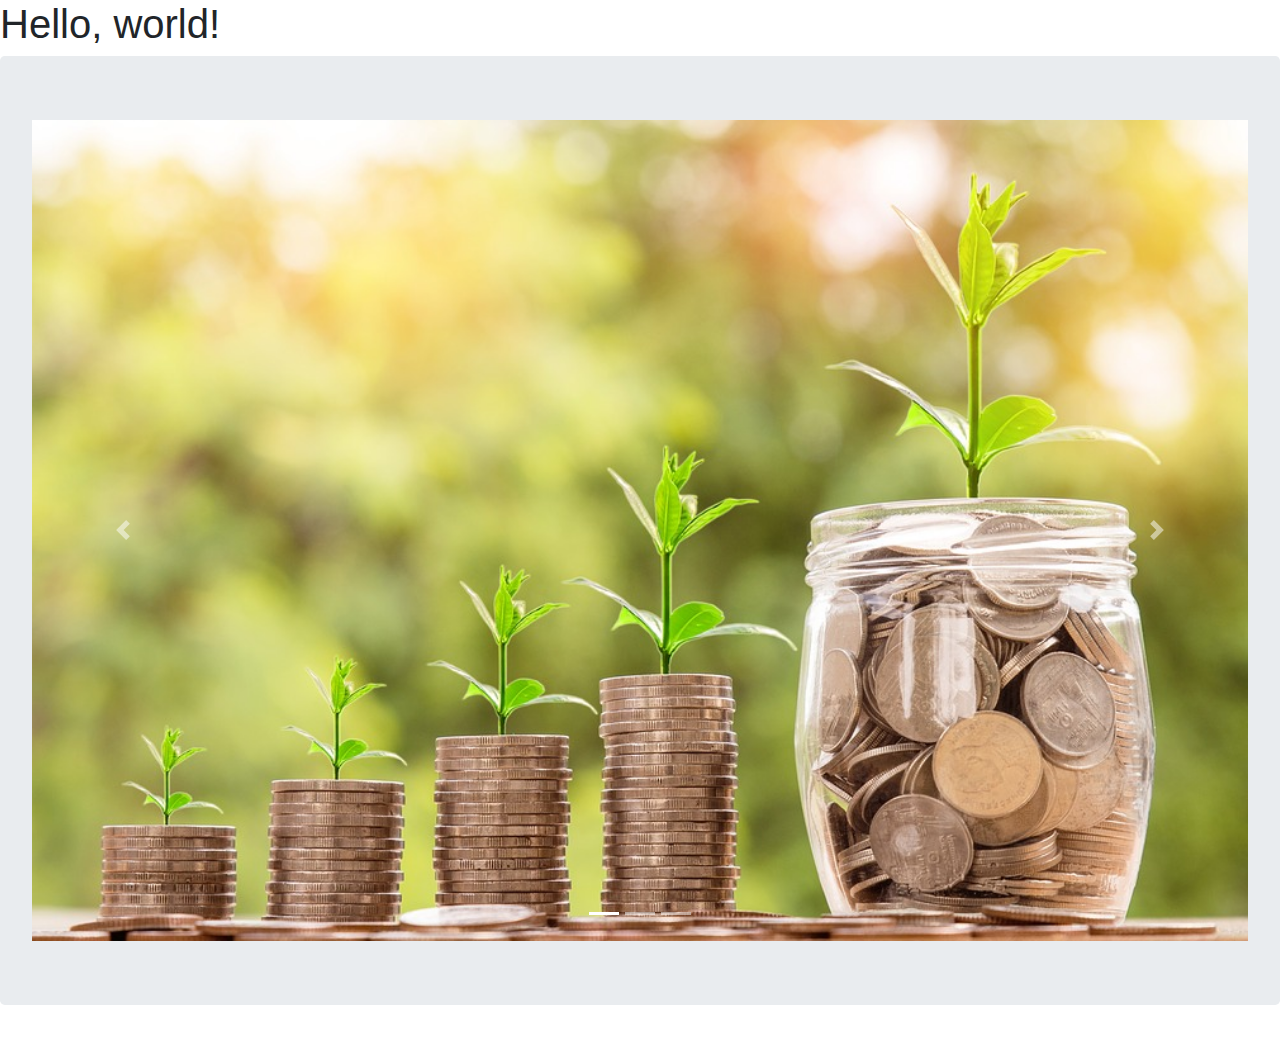
<file: test.html>
<!doctype html>
<html lang="en">
<head>
  <!-- Required meta tags -->
  <meta charset="utf-8">
  <meta name="viewport" content="width=device-width, initial-scale=1, shrink-to-fit=no">

  <!-- Bootstrap CSS -->
  <link rel="stylesheet" href="https://cdn.jsdelivr.net/npm/bootstrap@4.3.1/dist/css/bootstrap.min.css" integrity="sha384-ggOyR0iXCbMQv3Xipma34MD+dH/1fQ784/j6cY/iJTQUOhcWr7x9JvoRxT2MZw1T" crossorigin="anonymous">

  <title>Hello, world!</title>
</head>
<body>
<h1>Hello, world!</h1>

<div class="jumbotron text-center">
  <div id="carouselExampleIndicators" class="carousel slide"
       data-ride="carousel" data-pause="false">
    <ol class="carousel-indicators">
      <li data-target="#carouselExampleIndicators" data-slide-to="0" class="active"></li>
      <li data-target="#carouselExampleIndicators" data-slide-to="1"></li>
      <li data-target="#carouselExampleIndicators" data-slide-to="2"></li>
    </ol>
    <div class="carousel-inner">
      <div class="carousel-item active">
        <img src="money.jpg" class="d-block w-100" alt="...">
      </div>
      <div class="carousel-item">
        <img src="foerder.jpg" class="d-block w-100" alt="...">
      </div>
      <div class="carousel-item">
        <img src="afa-weiss.png" class="d-block w-100" alt="...">
      </div>
      <div class="carousel-item">
        <img src="akadia-logo.png" class="d-block w-100" alt="...">
      </div>
      <div class="carousel-item">
        <img src="jobcenter-weiss.png" class="d-block w-100" alt="...">
      </div>
    </div>
    <a class="carousel-control-prev" href="#carouselExampleIndicators" role="button" data-slide="prev">
      <span class="carousel-control-prev-icon" aria-hidden="true"></span>
      <span class="sr-only">Previous</span>
    </a>
    <a class="carousel-control-next" href="#carouselExampleIndicators" role="button" data-slide="next">
      <span class="carousel-control-next-icon" aria-hidden="true"></span>
      <span class="sr-only">Next</span>
    </a>
  </div>
</div>

<!-- Optional JavaScript -->
<!-- jQuery first, then Popper.js, then Bootstrap JS -->
<script src="https://code.jquery.com/jquery-3.3.1.slim.min.js" integrity="sha384-q8i/X+965DzO0rT7abK41JStQIAqVgRVzpbzo5smXKp4YfRvH+8abtTE1Pi6jizo" crossorigin="anonymous"></script>
<script src="https://cdn.jsdelivr.net/npm/popper.js@1.14.7/dist/umd/popper.min.js" integrity="sha384-UO2eT0CpHqdSJQ6hJty5KVphtPhzWj9WO1clHTMGa3JDZwrnQq4sF86dIHNDz0W1" crossorigin="anonymous"></script>
<script src="https://cdn.jsdelivr.net/npm/bootstrap@4.3.1/dist/js/bootstrap.min.js" integrity="sha384-JjSmVgyd0p3pXB1rRibZUAYoIIy6OrQ6VrjIEaFf/nJGzIxFDsf4x0xIM+B07jRM" crossorigin="anonymous"></script>
</body>
</html>
</file>
<file: styles.css>
/* from https://google-webfonts-helper.herokuapp.com/fonts/roboto?subsets=latin */
/* roboto-regular - latin */
@font-face {
    font-family: 'Roboto';
    font-style: normal;
    font-weight: 400;
    src: url('fonts/roboto-v30-latin-regular.eot'); /* IE9 Compat Modes */
    src: local(''),
    url('fonts/roboto-v30-latin-regular.eot?#iefix') format('embedded-opentype'), /* IE6-IE8 */
    url('fonts/roboto-v30-latin-regular.woff2') format('woff2'), /* Super Modern Browsers */
    url('fonts/roboto-v30-latin-regular.woff') format('woff'), /* Modern Browsers */
    url('fonts/roboto-v30-latin-regular.ttf') format('truetype'), /* Safari, Android, iOS */
    url('fonts/roboto-v30-latin-regular.svg#Roboto') format('svg'); /* Legacy iOS */
}


body {
    font: 400 15px Roboto, sans-serif;
    line-height: 1.8;
    color: #818181;
}
.jumbotron, #services, #neuigkeiten {
    font-family: Roboto, sans-serif;
    border-radius: 0;
    margin-bottom: 0;
}
.orange {
    background-color: #e39706;
    color: #fff;
}
.header-object {
    z-index:100;
    overflow:visible;
    max-height:30vh
    /*position:relative;
    top:-50px;
    display: inline-block;*/
}
.button {
    background-color: #e39706;
    color: #fff;
    font-family: Roboto, sans-serif;
    border-radius: 20px;
    height: 40px;
    line-height: 40px;
    text-align: center;
    vertical-align: middle;
}
.content {
    padding: 60px 50px;
}
.big-logo {
    width: 70vw;
    margin-top: 60px;
    vertical-align: middle;
}
img.sponsor {
    width: 100%;
}
@media (max-width: 767px) {
    img.sponsor {
        width: 160px;
    }
}
.thumbnail img {
    width: 100%;
    height: 100%;
    margin-bottom: 10px;
}

.navbar {
    margin-bottom: 0;
    background-color: #e39706;
    z-index: 9999;
    border: 0;
    font-size: 12px !important;
    line-height: 1.42857143 !important;
    letter-spacing: 4px;
    border-radius: 0;
    font-family: Roboto, sans-serif;
}
.navbar li a, .navbar {
    color: #fff !important;
}
.navbar-nav li a:hover, .navbar-nav li.active a {
    color: #e39706 !important;
    background-color: #fff !important;
}
.navbar-default .navbar-toggle {
    border-color: transparent;
    color: #fff !important;
}
footer {
    font-size: 20px;
    margin-bottom: 20px;
    color: #4d6a75;
}
footer h4 {
    font-size: 26px;
    margin-top: 26px;
}
footer li, footer .gefoerdert {
    list-style: none;
    line-height: 1.4;
    margin-bottom: 6px;
}
.gefoerdert {
    text-align: center;
    line-height: 1.4;
    margin-top: 26px;
}
footer ul {
    padding: 0;
}
</file>
<file: slotmachine.css>
.slotm {
    margin: 0px auto;
    width: 700px;
}

.slotm_mask {
    width: 100%;
    height: 200px;
    overflow: hidden;
    position: relative;
    display: inline-block;
    margin-bottom: 0px;
}

.slotm_items_container {
    position: absolute;
}

.slotm_item {
    min-height: 200px;
    max-height: 200px;
    margin: 0px;
    padding: 0px;
    background-size: contain;
    text-align: center;
}

.item_wrapper {
    position: relative;
    display: inline-flex;
}

.recipe_if {
    font-weight: bold;
    font-size: 70px;
}
</file>
